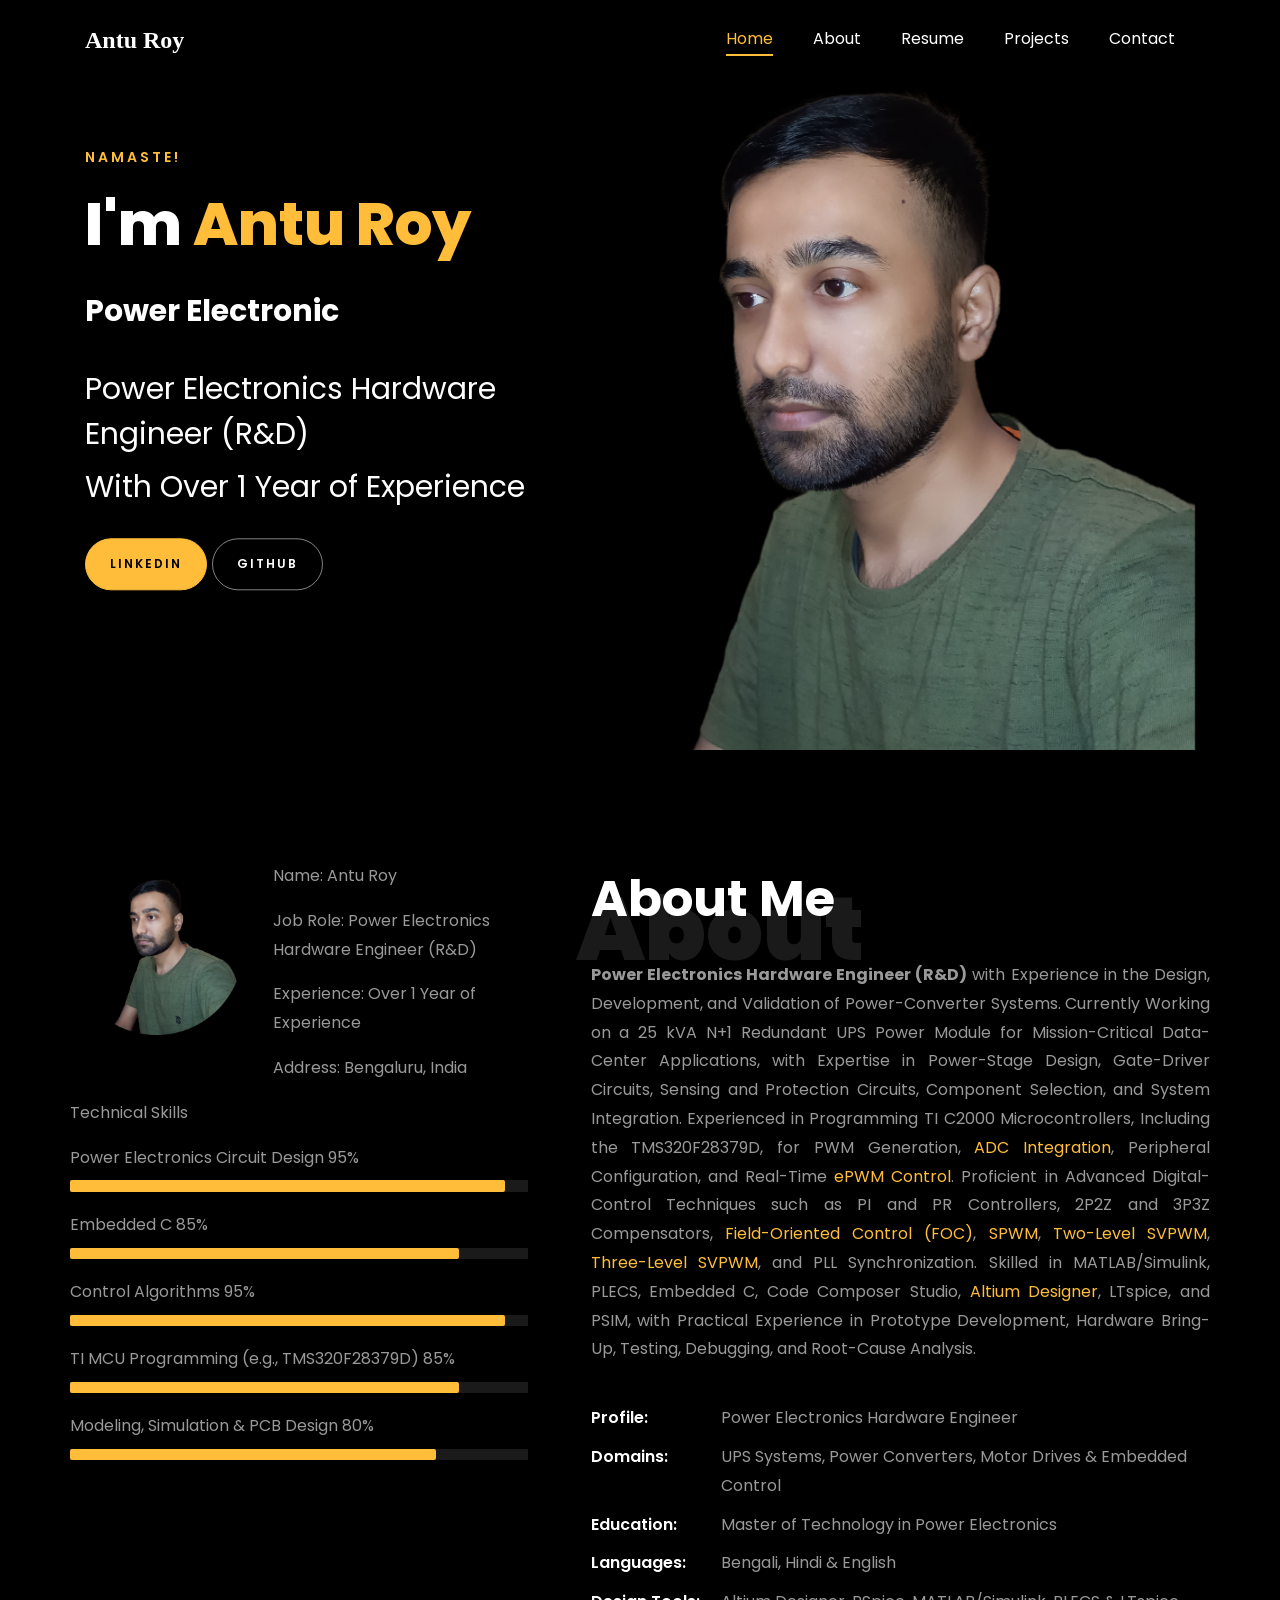
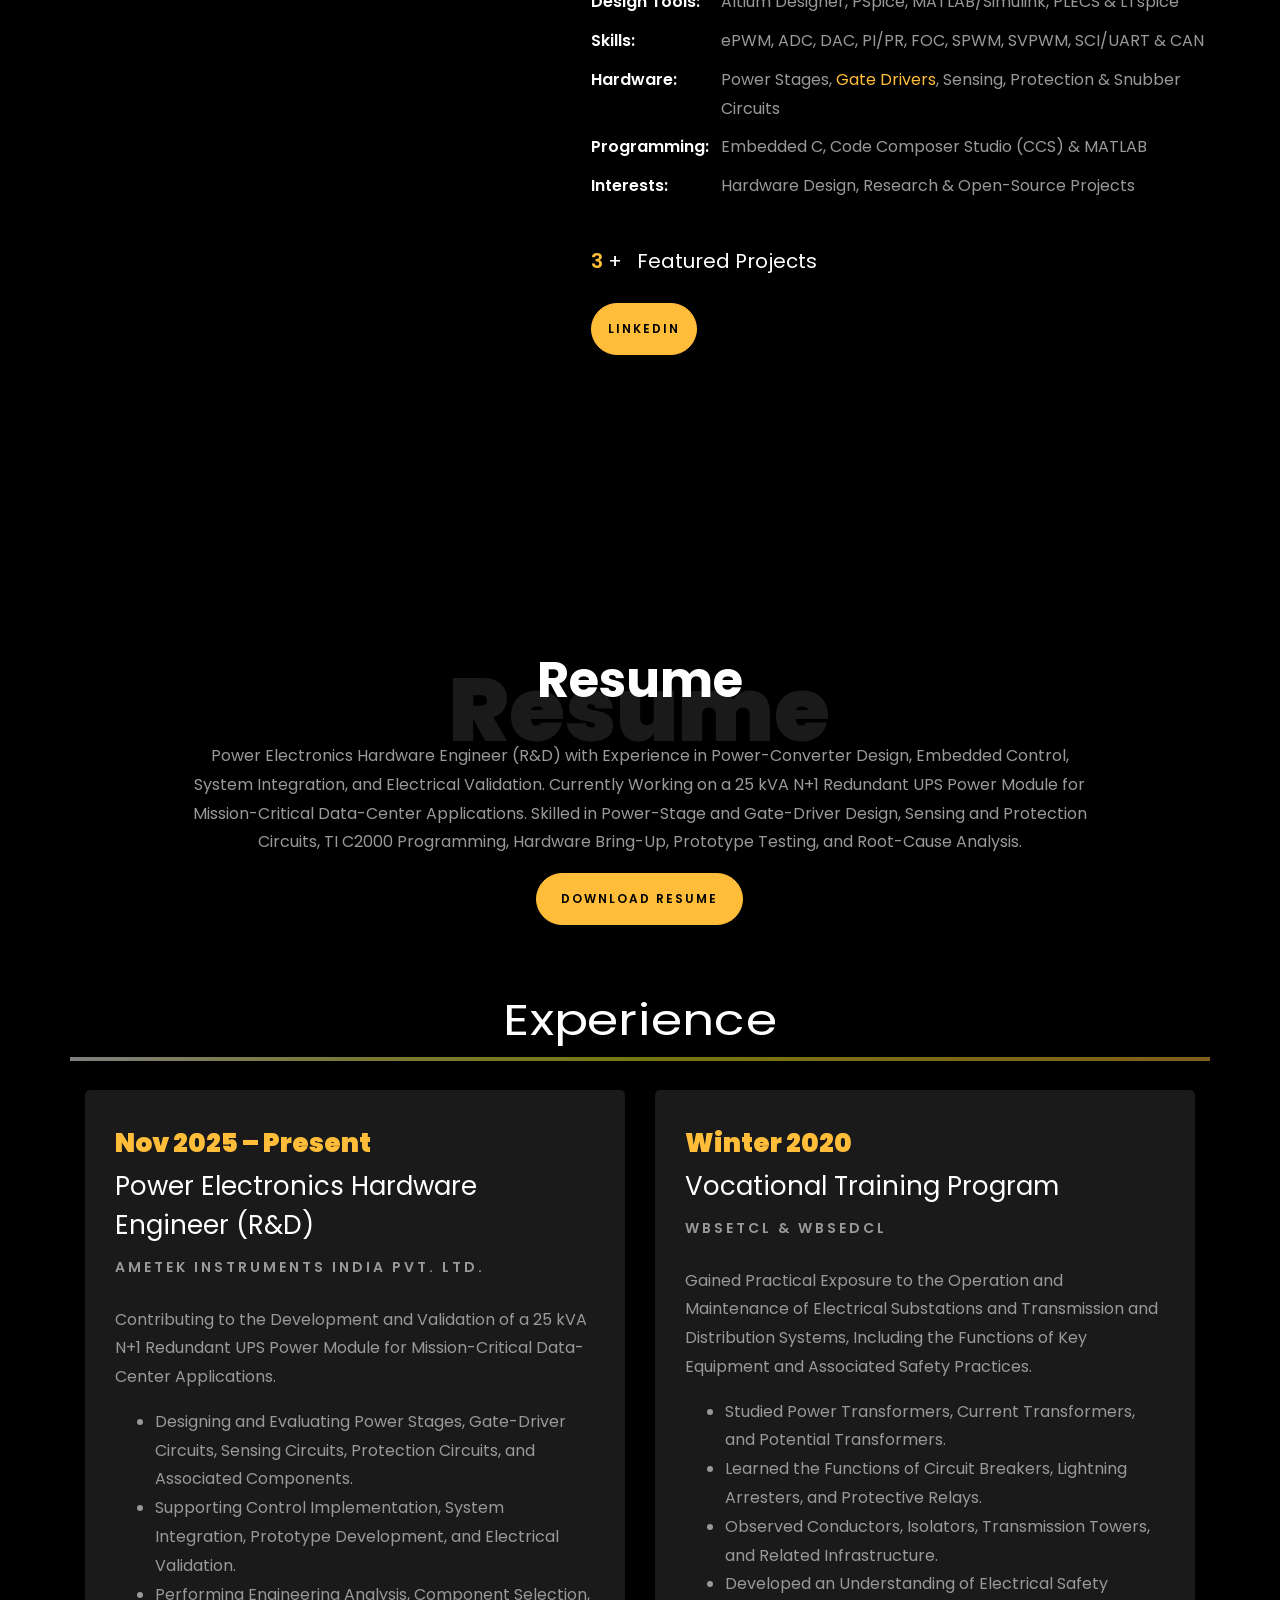
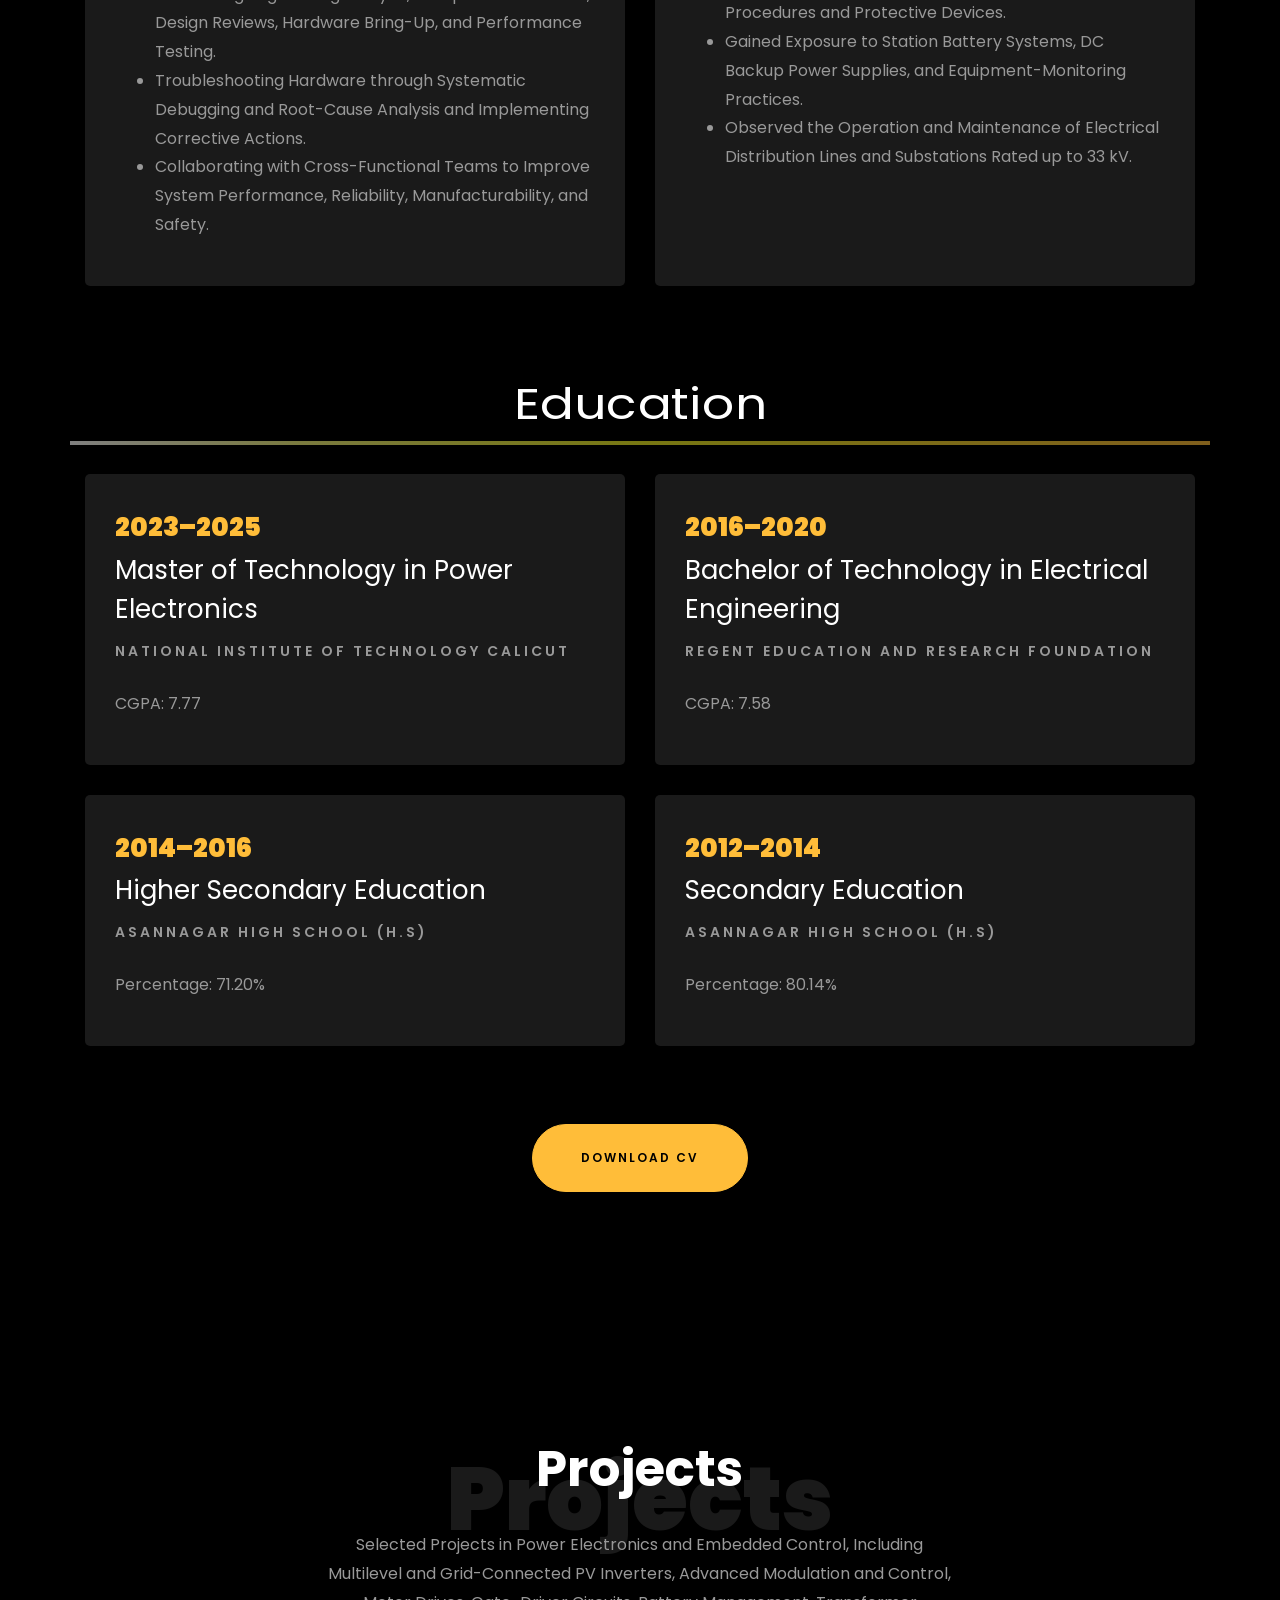
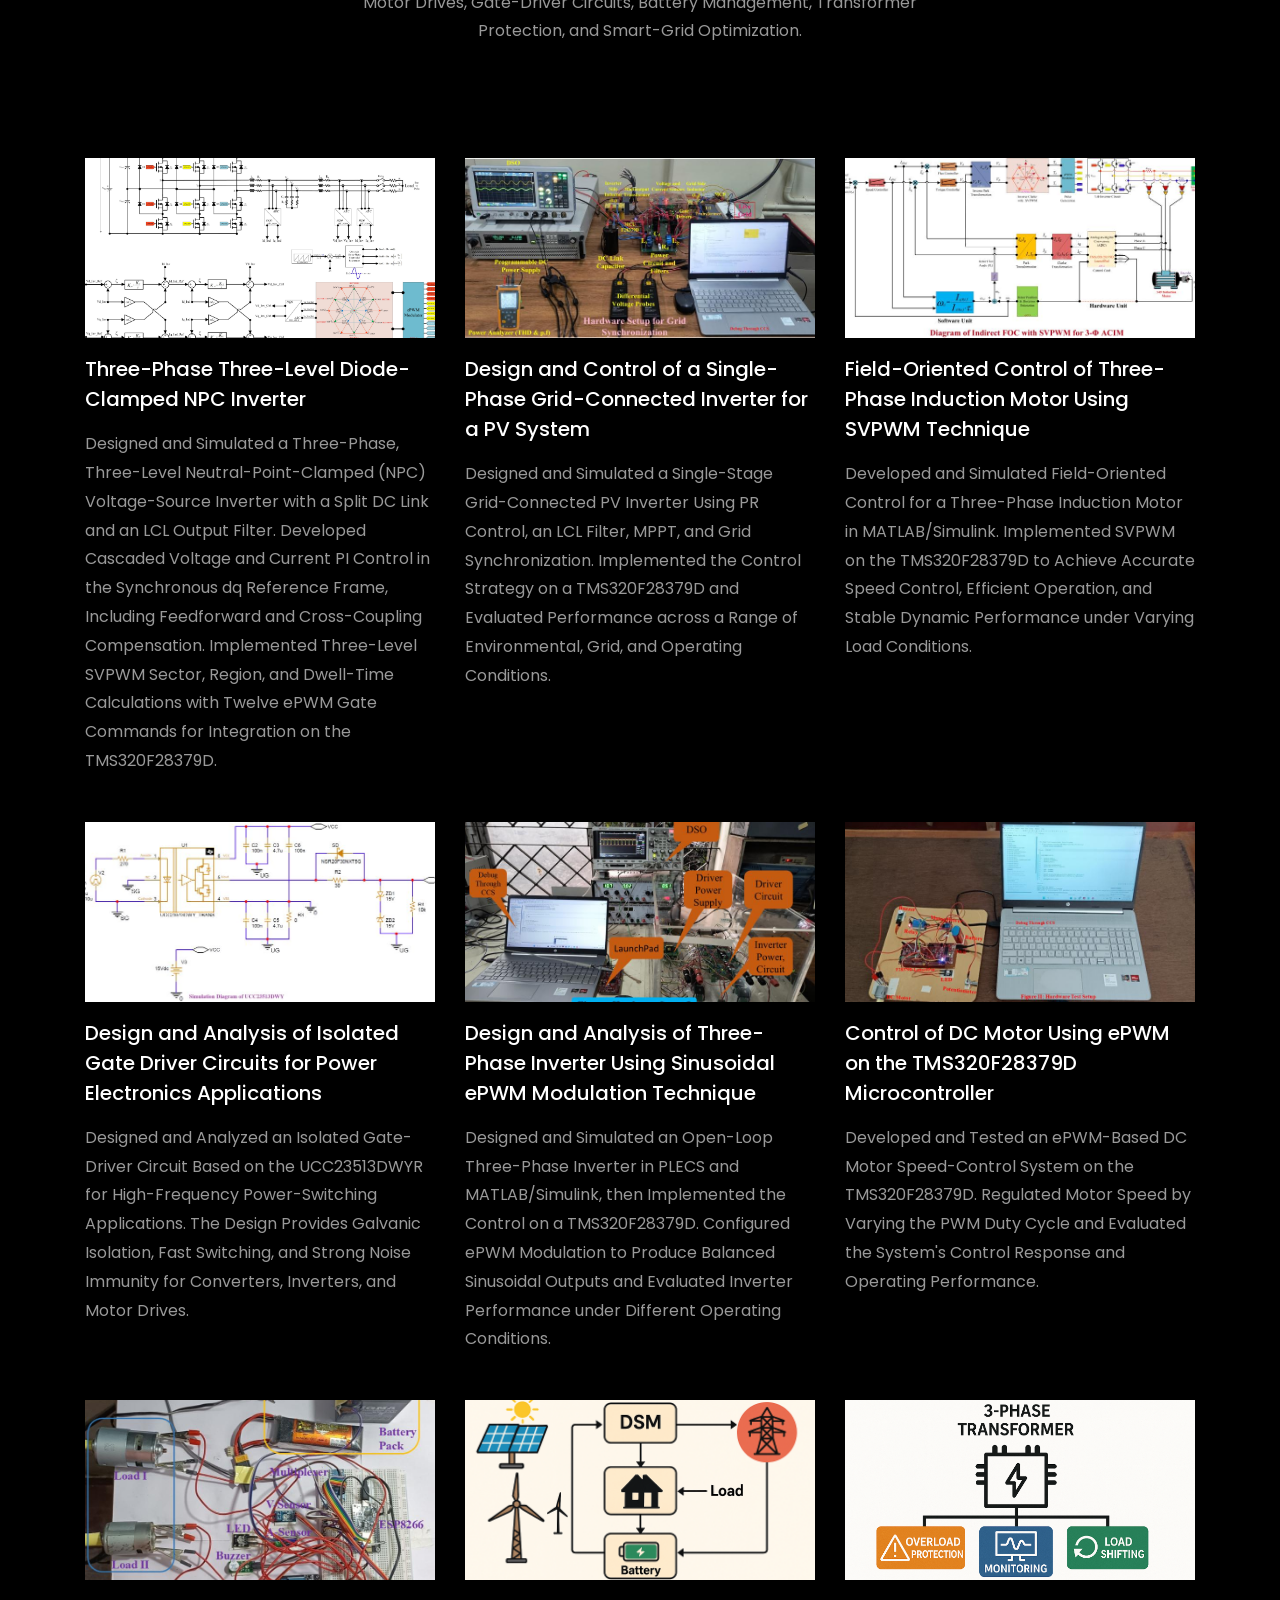
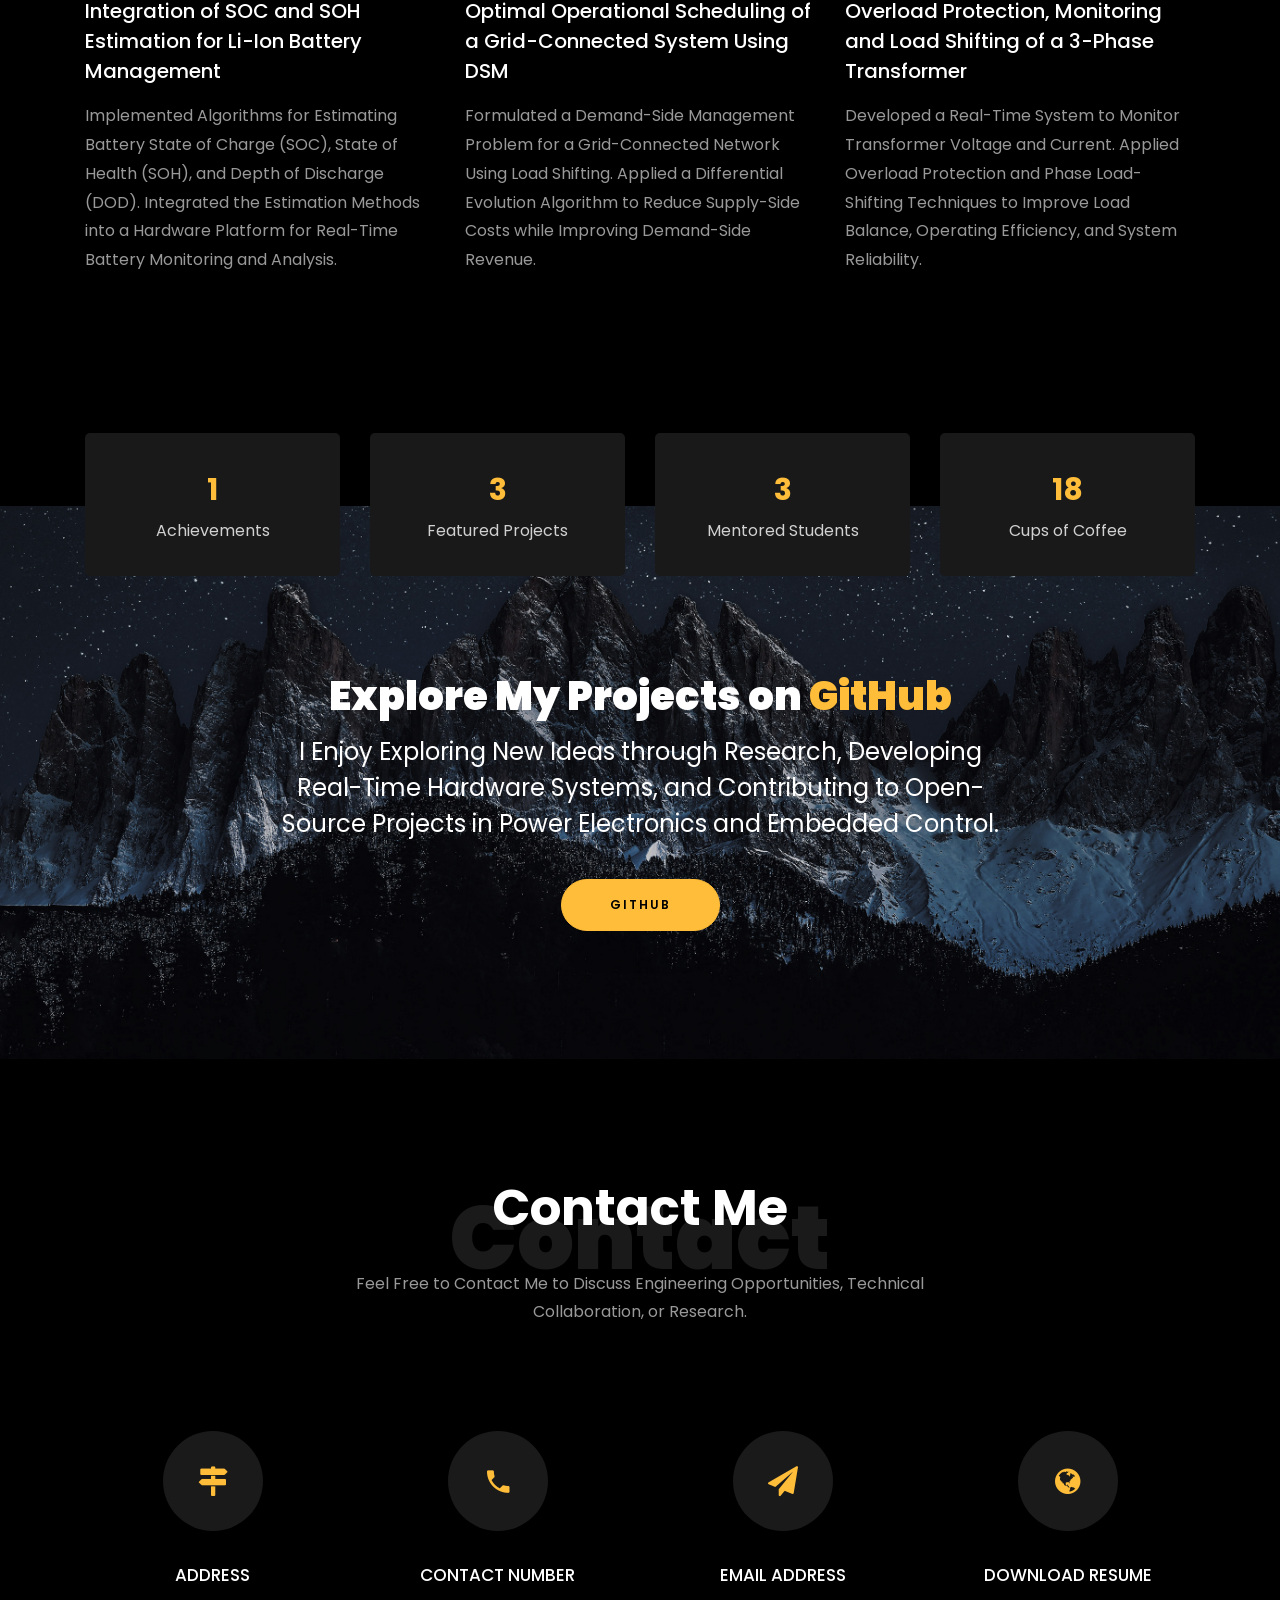
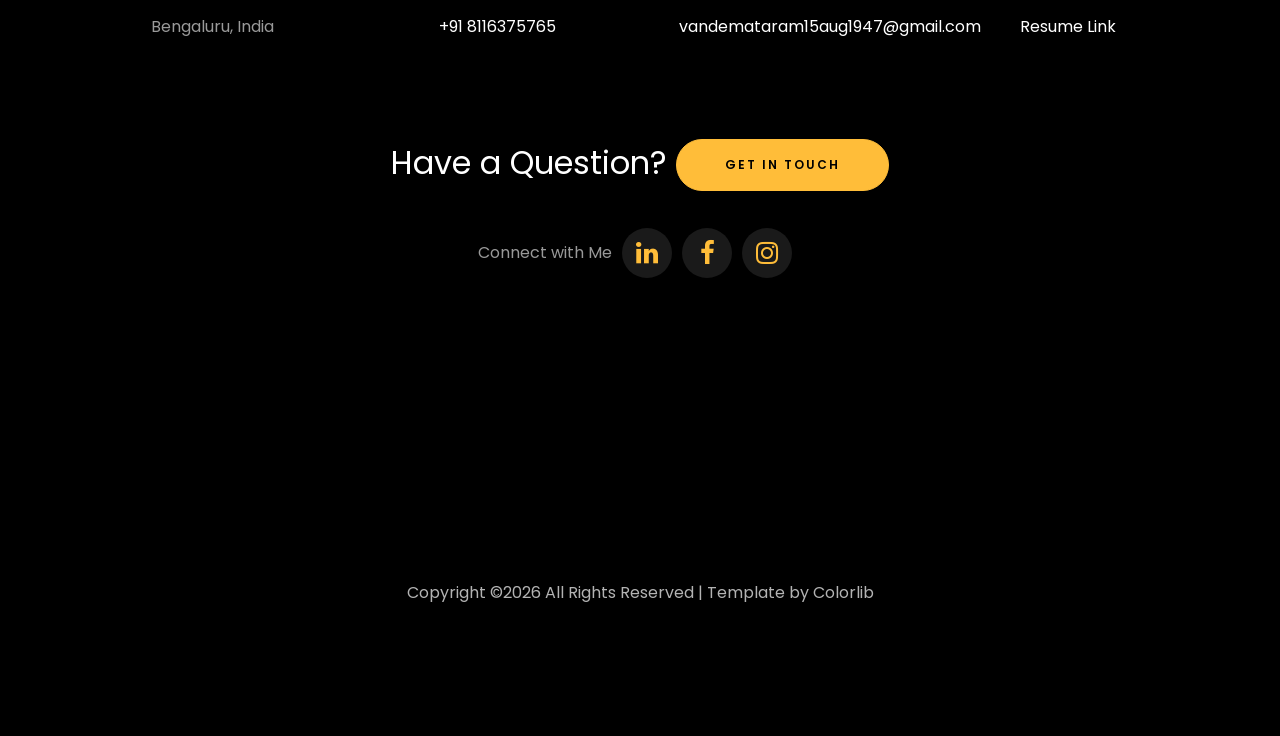
<file: index.html>
<!DOCTYPE html>
<html lang="en">
  <head>
    <title>Antu Roy | Power Electronics Hardware Engineer</title>
    <meta charset="utf-8">
    <meta name="viewport" content="width=device-width, initial-scale=1, shrink-to-fit=no">
    
    <link href="https://fonts.googleapis.com/css?family=Poppins:100,200,300,400,500,600,700,800,900" rel="stylesheet">

    <link rel="stylesheet" href="css/open-iconic-bootstrap.min.css">
    <link rel="stylesheet" href="css/animate.css">
    
    <link rel="stylesheet" href="css/owl.carousel.min.css">
    <link rel="stylesheet" href="css/owl.theme.default.min.css">
    <link rel="stylesheet" href="css/magnific-popup.css">

    <link rel="stylesheet" href="css/aos.css">

    <link rel="stylesheet" href="css/ionicons.min.css">
    
    <link rel="stylesheet" href="css/flaticon.css">
    <link rel="stylesheet" href="css/icomoon.css">
    <link rel="stylesheet" href="css/style.css">

<style>

/* About */
.about-mf .box-shadow-full {
  padding-top: 4rem;
  padding-bottom: 4rem;
}

.about-mf .about-img {
  margin-bottom: 2rem;
}

.about-mf .about-img img {
  margin-left: 10px;
}

.skill-mf .progress {
  /* background-color: #cde1f8; */
  margin: .5rem 0 1.2rem 0;
  border-radius: 0;
  height: .7rem;
}

.skill-mf .progress .progress-bar {
  height: .7rem;
  background-color: #ffbd39;
}

/* Animation Styles */
#typing-animation {
  position: relative;
  font-size: 30px;
  font-weight: bold;
  color: rgb(255, 255, 255);
  overflow: hidden;
  white-space: nowrap;
  animation: typing 3s steps(20, end) infinite;
}

#typing-animation:before {
  content: "";
  /* position: absolute; */
  top: 0;
  left: 0;
  width: 0;
  height: 100%;
  background-color: #ccc;
  animation: typing-cursor 0.5s ease-in-out infinite;
}

@keyframes typing {
  from {
    width: 0;
  }
  to {
    width: 100%;
  }
}

@keyframes typing-cursor {
  from {
    width: 5px;
  }
  to {
    width: 0;
  }
}

/* Project Image Zoom Effect */
.zoom-effect {
  overflow: hidden;
  transition: transform 0.3s ease-out;
}

.zoom-effect:hover {
  transform: scale(1.1);
}

</style>

  </head>
  <body data-spy="scroll" data-target=".site-navbar-target" data-offset="300">
	  
    <!-- Navigation -->
    <nav class="navbar navbar-expand-lg navbar-dark ftco_navbar ftco-navbar-light site-navbar-target" id="ftco-navbar">
	    <div class="container">
	      <a class="navbar-brand" href="index.html">Antu Roy</a>
	      <button class="navbar-toggler js-fh5co-nav-toggle fh5co-nav-toggle" type="button" data-toggle="collapse" data-target="#ftco-nav" aria-controls="ftco-nav" aria-expanded="false" aria-label="Toggle navigation">
	        <span class="oi oi-menu"></span> Menu
	      </button>

	      <div class="collapse navbar-collapse" id="ftco-nav">
	        <ul class="navbar-nav nav ml-auto">
	          <li class="nav-item"><a href="#home-section" class="nav-link"><span>Home</span></a></li>
	          <li class="nav-item"><a href="#about-section" class="nav-link"><span>About</span></a></li>
	          <li class="nav-item"><a href="#resume-section" class="nav-link"><span>Resume</span></a></li>
	          <li class="nav-item"><a href="#project-section" class="nav-link"><span>Projects</span></a></li>
	          <li class="nav-item"><a href="#contact-section" class="nav-link"><span>Contact</span></a></li>
	        </ul>
	      </div>
	    </div>
	  </nav>

	  <!-- Home Section -->
	  <section id="home-section" class="hero">
		  <div class="home-slider  owl-carousel">
	       <div class="slider-item ">
	      	<div class="overlay"></div>
	         <div class="container">
	          <div class="row d-md-flex no-gutters slider-text align-items-end justify-content-end" data-scrollax-parent="true">
	          	<div class="one-third js-fullheight order-md-last img" style="background-image: url('images/about-me.png');" role="img" aria-label="Portrait of Antu Roy">
	          		<div class="overlay"></div>
	          	</div>
		          <div class="one-forth d-flex  align-items-center ftco-animate" data-scrollax=" properties: { translateY: '70%' }">
		          	<div class="text">
		          		<span class="subheading">Namaste!</span>
			            <h1 class="mb-4 mt-3">I'm <span>Antu Roy</span></h1>

						<!-- Element to Contain Animated Typing -->
						<span id="typing-animation"></span>

						<script>

						/* Initialize the Typing Animation */
						const typingAnimationElement = document.getElementById('typing-animation');

						/* Create an Array of Typing Text */
						const typingTexts = [
						'Power Electronics Hardware Engineer  ',
						'Digital Control & Firmware Developer  ',
						'Hindi Poet   ',
						];

						/* Create a Function to Display the Typing Animation for a Given Text */
						function playTypingAnimation(text) {
						/* Loop Through Each Character and Add It to the Element */
						for (let i = 0; i < text.length; i++) {
							setTimeout(() => {
							typingAnimationElement.textContent += text[i];
							}, i * 200); /* Increase the Delay to Slow Down the Typing Animation */
						}

						/* Once the Animation is Complete, Reset the Text and Start Over */
						setTimeout(() => {
							typingAnimationElement.textContent = '';
							playTypingAnimation(typingTexts[(typingTexts.indexOf(text) + 1) % typingTexts.length]);
						}, text.length * 200);
						}

						/* Start the Typing Animation Loop */
						playTypingAnimation(typingTexts[0]);

						</script>

						<br>
						<br>
			            <h2>Power Electronics Hardware Engineer (R&amp;D)</h2>
						<h2 class="d-flex" style="margin-bottom: 0">With Over 1 Year of Experience</h2>
						<br>
			            <p><a href="https://www.linkedin.com/in/vandemataram1947/" class="btn btn-primary py-3 px-4">LinkedIn</a> 
							<a href="https://github.com/vandemataram15aug1947" class="btn btn-white btn-outline-white py-3 px-4">GitHub</a></p>
		            </div>
		          </div>
	        	</div>
	        </div>
	      </div>
		</div>
    </section>

    <!-- About Section -->
    <section class="ftco-about img ftco-section" id="about-section">
    	<div class="container">
			<div class="row">
				<div class="row d-flex align-items-stretch">
				<!-- <div class="row d-flex"> -->
					<div class="col-md-6 col-lg-5 d-flex">
						<div class="img-about img d-flex align-items-stretch">
							<div class="overlay">
								<div class="row">
									<div class="col-sm-6 col-md-5">
									  <div class="about-img">
										<img src="images/about-me.png" class="img-fluid rounded b-shadow-a" alt="Portrait of Antu Roy">
									  </div>
									</div>
									<!-- Details Next to Profile Image -->
									<div class="col-sm-6 col-md-7">
									  <div class="about-info">
										<p><span class="title-s">Name: </span> <span>Antu Roy</span></p>
		                				<p><span class="title-s">Job Role: </span> <span>Power Electronics Hardware Engineer (R&amp;D)</span></p>
										<p><span class="title-s">Experience: </span> <span>Over 1 Year of Experience</span></p>
										<p><span class="title-s">Address: </span> <span>Bengaluru, India</span></p>
									  </div>
									</div>
								  </div>

								<div class="skill-mf">
									<p class="title-s">Technical Skills</p>
									<span>Power Electronics Circuit Design</span> <span class="pull-right">95%</span>
									<div class="progress">
										<div class="progress-bar" role="progressbar" style="width: 95%;" aria-valuenow="95" aria-valuemin="0"
											aria-valuemax="100"></div>
									</div>
									
									<span>Embedded C</span> <span class="pull-right">85%</span>
									<div class="progress">
										<div class="progress-bar" role="progressbar" style="width: 85%" aria-valuenow="85" aria-valuemin="0"
											aria-valuemax="100"></div>
									</div>
									
									<span>Control Algorithms</span> <span class="pull-right">95%</span>
									<div class="progress">
										<div class="progress-bar" role="progressbar" style="width: 95%" aria-valuenow="95" aria-valuemin="0"
											aria-valuemax="100"></div>
									</div>
									
									<span>TI MCU Programming (e.g., TMS320F28379D)</span> <span class="pull-right">85%</span>
									<div class="progress">
										<div class="progress-bar" role="progressbar" style="width: 85%" aria-valuenow="85" aria-valuemin="0"
											aria-valuemax="100"></div>
									</div>
									
									<span>Modeling, Simulation &amp; PCB Design</span> <span class="pull-right">80%</span>
									<div class="progress">
										<div class="progress-bar" role="progressbar" style="width: 80%" aria-valuenow="80" aria-valuemin="0"
											aria-valuemax="100"></div>
									</div>
								</div>
							</div>
						</div>
					</div>
					
					<div class="col-md-6 col-lg-7 pl-lg-5 pb-5">
						<div class="row justify-content-start pb-3">
							<div class="col-md-12 heading-section ftco-animate">
								
								<h1 class="big">About</h1>
                                <h2 class="mb-4">About Me</h2>

                                <p style="text-align: justify;">
                                <strong>Power Electronics Hardware Engineer (R&amp;D)</strong> with Experience in the Design, Development, and Validation of Power-Converter Systems. Currently Working on a 25 kVA N+1 Redundant UPS Power Module for Mission-Critical Data-Center Applications, with Expertise in Power-Stage Design, Gate-Driver Circuits, Sensing and Protection Circuits, Component Selection, and System Integration. Experienced in Programming TI C2000 Microcontrollers, Including the TMS320F28379D, for PWM Generation, <a href="https://github.com/vandemataram15aug1947/8_Temperature_Sensor_ADC_Register_Base/tree/8_Temperature_Sensor_ADC_Register_Base" target="_blank">ADC Integration</a>, Peripheral Configuration, and Real-Time <a href="https://github.com/vandemataram15aug1947/Code_for_Lab_of_DCPEC/tree/Code_for_Lab_of_DCPEC" target="_blank">ePWM Control</a>. Proficient in Advanced Digital-Control Techniques such as PI and PR Controllers, 2P2Z and 3P3Z Compensators, <a href="https://github.com/vandemataram15aug1947/Indirect_Sensor_Based_FOC_of_Three_Phase_ACIM_Using_SVPWM" target="_blank">Field-Oriented Control (FOC)</a>, <a href="https://github.com/vandemataram15aug1947/Single_Phase_Inverter_by_YouT/tree/Single_Phase_Inverter_by_YouT" target="_blank">SPWM</a>, <a href="https://github.com/vandemataram15aug1947/SVPWM_Implementation_for_Three_Phase_Two_Level_Inverter" target="_blank">Two-Level SVPWM</a>, <a href="https://github.com/vandemataram15aug1947/Three-Phase-Three-Level-Diode-Clamped-NPC-Inverter" target="_blank">Three-Level SVPWM</a>, and PLL Synchronization. Skilled in MATLAB/Simulink, PLECS, Embedded C, Code Composer Studio, <a href="https://github.com/vandemataram15aug1947/Gate_Driver_Circuit_Design_by_Altium/tree/Gate_Driver_Circuit_Design_by_Altium" target="_blank">Altium Designer</a>, LTspice, and PSIM, with Practical Experience in Prototype Development, Hardware Bring-Up, Testing, Debugging, and Root-Cause Analysis.
                                </p>

								<ul class="about-info mt-4 px-md-0 px-2">
                                <li class="d-flex"><span>Profile:</span> <span>Power Electronics Hardware Engineer</span></li>
                                <li class="d-flex"><span>Domains:</span> <span>UPS Systems, Power Converters, Motor Drives &amp; Embedded Control</span></li>
                                <li class="d-flex"><span>Education:</span> <span>Master of Technology in Power Electronics</span></li>
                                <li class="d-flex"><span>Languages:</span> <span>Bengali, Hindi &amp; English</span></li>
                                <li class="d-flex"><span>Design Tools:</span> <span>Altium Designer, PSpice, MATLAB/Simulink, PLECS &amp; LTspice</span></li>
                                <li class="d-flex"><span>Skills:</span> <span>ePWM, ADC, DAC, PI/PR, FOC, SPWM, SVPWM, SCI/UART &amp; CAN</span></li>
                                <li class="d-flex"><span>Hardware:</span> <span>Power Stages, <a href="https://github.com/vandemataram15aug1947/Design_and_Development_of_an_Isolated_Gate_Driver_Circuit" target="_blank">Gate Drivers</a>, Sensing, Protection &amp; Snubber Circuits</span></li>
                                <li class="d-flex"><span>Programming:</span> <span>Embedded C, Code Composer Studio (CCS) &amp; MATLAB</span></li>
                                <li class="d-flex"><span>Interests:</span> <span>Hardware Design, Research &amp; Open-Source Projects</span></li>
                                </ul>

							</div>
						</div>

						<div class="counter-wrap ftco-animate d-flex mt-md-3">
							<div class="text">
								<p class="mb-4">
									<span class="number" data-number="9">0</span> <span>+</span>
									<span>&nbsp; Featured Projects</span>
								</p>
								<p><a href="https://www.linkedin.com/in/vandemataram1947/" class="btn btn-primary py-3 px-3">LinkedIn</a></p>
							</div>
						</div>
					</div>
				</div>
			</div>
		</div>
    </section>

    <!-- Resume Section -->
    <section class="ftco-section" id="resume-section">
    	<div class="container">
    		<div class="row justify-content-center pb-5">
          <div class="col-md-10 heading-section text-center ftco-animate">
          	<h1 class="big big-2">Resume</h1>
            <h2 class="mb-4">Resume</h2>
            <p>Power Electronics Hardware Engineer (R&amp;D) with Experience in Power-Converter Design, Embedded Control, System Integration, and Electrical Validation. Currently Working on a 25 kVA N+1 Redundant UPS Power Module for Mission-Critical Data-Center Applications. Skilled in Power-Stage and Gate-Driver Design, Sensing and Protection Circuits, TI C2000 Programming, Hardware Bring-Up, Prototype Testing, and Root-Cause Analysis.</p>
			<p><a href="Resume/ANTU_ROY_8116375765.pdf" class="btn btn-primary py-3 px-4" target="_blank" download>Download Resume</a></p>
          </div>
        </div>

		<div class="row">
			<h1 class="big-4">Experience</h1>
			<div class="underline"></div>
		</div>
		<br>
		
		<div class="row">
				<div class="col-md-6 d-flex">
					<div class="resume-wrap ftco-animate w-100">
						<span class="date">Nov 2025 &ndash; Present</span>
						<h2>Power Electronics Hardware Engineer (R&amp;D)</h2>
						<span class="position">AMETEK Instruments India Pvt. Ltd.</span>
						<p class="mt-4">Contributing to the Development and Validation of a 25 kVA N+1 Redundant UPS Power Module for Mission-Critical Data-Center Applications.</p>
							<ul>
								<li>Designing and Evaluating Power Stages, Gate-Driver Circuits, Sensing Circuits, Protection Circuits, and Associated Components.</li>
								<li>Supporting Control Implementation, System Integration, Prototype Development, and Electrical Validation.</li>
								<li>Performing Engineering Analysis, Component Selection, Design Reviews, Hardware Bring-Up, and Performance Testing.</li>
								<li>Troubleshooting Hardware through Systematic Debugging and Root-Cause Analysis and Implementing Corrective Actions.</li>
								<li>Collaborating with Cross-Functional Teams to Improve System Performance, Reliability, Manufacturability, and Safety.</li>
							</ul>
					</div>

				</div>

				<div class="col-md-6 d-flex">
					<div class="resume-wrap ftco-animate w-100">
						<span class="date">Winter 2020</span>
						<h2>Vocational Training Program</h2>
						<span class="position">WBSETCL &amp; WBSEDCL</span>
						<p class="mt-4">Gained Practical Exposure to the Operation and Maintenance of Electrical Substations and Transmission and Distribution Systems, Including the Functions of Key Equipment and Associated Safety Practices.</p>
							<ul>
								<li>Studied Power Transformers, Current Transformers, and Potential Transformers.</li>
                                <li>Learned the Functions of Circuit Breakers, Lightning Arresters, and Protective Relays.</li>
                                <li>Observed Conductors, Isolators, Transmission Towers, and Related Infrastructure.</li>
                                <li>Developed an Understanding of Electrical Safety Procedures and Protective Devices.</li>
                                <li>Gained Exposure to Station Battery Systems, DC Backup Power Supplies, and Equipment-Monitoring Practices.</li>
                                <li>Observed the Operation and Maintenance of Electrical Distribution Lines and Substations Rated up to 33 kV.</li>
							</ul>
					</div>

				</div>
			</div>

		<br>
		<br>

		<div class="row">
			<h1 class="big-4">Education</h1>
			<div class="underline"></div>
		</div>
		<br>
		
			<div class="row">
    			<div class="col-md-6">
    				<div class="resume-wrap ftco-animate">
					<span class="date">2023&ndash;2025</span>
					<h2>Master of Technology in Power Electronics</h2>
    					<span class="position">National Institute of Technology Calicut</span>
					<p class="mt-4">CGPA: 7.77</p>
    				</div>
    			</div>

    			<div class="col-md-6">
    				<div class="resume-wrap ftco-animate">
					<span class="date">2016&ndash;2020</span>
					<h2>Bachelor of Technology in Electrical Engineering</h2>
    					<span class="position">Regent Education and Research Foundation</span>
					<p class="mt-4">CGPA: 7.58</p>
    				</div>
				</div>

				<div class="col-md-6">
    				<div class="resume-wrap ftco-animate">
					<span class="date">2014&ndash;2016</span>
    					<h2>Higher Secondary Education</h2>
    					<span class="position">Asannagar High School (H.S)</span>
					<p class="mt-4">Percentage: 71.20%</p>
    				</div>
    			</div>

    			<div class="col-md-6">
    				<div class="resume-wrap ftco-animate">
					<span class="date">2012&ndash;2014</span>
    					<h2>Secondary Education</h2>
    					<span class="position">Asannagar High School (H.S)</span>
					<p class="mt-4">Percentage: 80.14%</p>
    				</div>
				</div>
    		</div>

    		<div class="row justify-content-center mt-5">
    			<div class="col-md-6 text-center ftco-animate">
    				<p><a href="Resume/ANTU_ROY_8116375765.pdf" class="btn btn-primary py-4 px-5">Download CV</a></p>
    			</div>
    		</div>
    	</div>
    </section>

    <!-- Project Section -->
    <section class="ftco-section" id="project-section">
      <div class="container">
        <div class="row justify-content-center mb-5 pb-5">
          <div class="col-md-7 heading-section text-center ftco-animate">
            <h1 class="big big-2">Projects</h1>
            <h2 class="mb-4">Projects</h2>
            <p>Selected Projects in Power Electronics and Embedded Control, Including Multilevel and Grid-Connected PV Inverters, Advanced Modulation and Control, Motor Drives, Gate-Driver Circuits, Battery Management, Transformer Protection, and Smart-Grid Optimization.</p>
          </div>
        </div>
        <div class="row d-flex">
          <div class="col-md-4 d-flex ftco-animate">
          	<div class="blog-entry justify-content-end">
              <a href="https://github.com/vandemataram15aug1947/Three-Phase-Three-Level-Diode-Clamped-NPC-Inverter" target="_blank" rel="noopener noreferrer" class="block-20 zoom-effect" style="background-image: url('images/Project_1_NPC_Inverter.jpg');">
              </a>
              <div class="text mt-3 float-right d-block">

                <h3 class="heading"><a href="https://github.com/vandemataram15aug1947/Three-Phase-Three-Level-Diode-Clamped-NPC-Inverter" target="_blank" rel="noopener noreferrer">Three-Phase Three-Level Diode-Clamped NPC Inverter</a></h3>
                <p>Designed and Simulated a Three-Phase, Three-Level Neutral-Point-Clamped (NPC) Voltage-Source Inverter with a Split DC Link and an LCL Output Filter. Developed Cascaded Voltage and Current PI Control in the Synchronous dq Reference Frame, Including Feedforward and Cross-Coupling Compensation. Implemented Three-Level SVPWM Sector, Region, and Dwell-Time Calculations with Twelve ePWM Gate Commands for Integration on the TMS320F28379D.</p>
              </div>
            </div>
          </div>
          <div class="col-md-4 d-flex ftco-animate">
			<div class="blog-entry justify-content-end">
              <a href="https://github.com/vandemataram15aug1947/Single_Phase_Grid_Connected_PV_Inverter" class="block-20 zoom-effect" style="background-image: url('images/Project_1.jpeg');">
              </a>
              <div class="text mt-3 float-right d-block">

                <h3 class="heading"><a href="https://github.com/vandemataram15aug1947/Single_Phase_Grid_Connected_PV_Inverter">Design and Control of a Single-Phase Grid-Connected Inverter for a PV System</a></h3>
                <p>Designed and Simulated a Single-Stage Grid-Connected PV Inverter Using PR Control, an LCL Filter, MPPT, and Grid Synchronization. Implemented the Control Strategy on a TMS320F28379D and Evaluated Performance across a Range of Environmental, Grid, and Operating Conditions.</p>
              </div>
            </div>
          </div>
          <div class="col-md-4 d-flex ftco-animate">
          	<div class="blog-entry justify-content-end">
              <a href="https://github.com/vandemataram15aug1947/Indirect_Sensor_Based_FOC_of_Three_Phase_ACIM_Using_SVPWM" class="block-20 zoom-effect" style="background-image: url('images/Project_2.jpeg');">
              </a>
              <div class="text mt-3 float-right d-block">

                <h3 class="heading"><a href="https://github.com/vandemataram15aug1947/Indirect_Sensor_Based_FOC_of_Three_Phase_ACIM_Using_SVPWM">Field-Oriented Control of Three-Phase Induction Motor Using SVPWM Technique</a></h3>
                <p>Developed and Simulated Field-Oriented Control for a Three-Phase Induction Motor in MATLAB/Simulink. Implemented SVPWM on the TMS320F28379D to Achieve Accurate Speed Control, Efficient Operation, and Stable Dynamic Performance under Varying Load Conditions.</p>
              </div>
            </div>
          </div>
          <div class="col-md-4 d-flex ftco-animate">
          	<div class="blog-entry">
              <a href="https://github.com/vandemataram15aug1947/Design_and_Development_of_an_Isolated_Gate_Driver_Circuit" class="block-20 zoom-effect" style="background-image: url('images/Project_3.jpeg');">
              </a>
              <div class="text mt-3 float-right d-block">

                <h3 class="heading"><a href="https://github.com/vandemataram15aug1947/Design_and_Development_of_an_Isolated_Gate_Driver_Circuit">Design and Analysis of Isolated Gate Driver Circuits for Power Electronics Applications</a></h3>
                <p>Designed and Analyzed an Isolated Gate-Driver Circuit Based on the UCC23513DWYR for High-Frequency Power-Switching Applications. The Design Provides Galvanic Isolation, Fast Switching, and Strong Noise Immunity for Converters, Inverters, and Motor Drives.</p>
              </div>
            </div>
          </div>

		  <div class="col-md-4 d-flex ftco-animate">
          	<div class="blog-entry">
              <a href="https://github.com/vandemataram15aug1947/Design_and_Analysis_of_3_Phase_Inverter_Using_Sinusoidal_ePWM_Modulation_Technique" class="block-20 zoom-effect" style="background-image: url('images/Project_4.jpeg');">
              </a>
              <div class="text mt-3 float-right d-block">

                <h3 class="heading"><a href="https://github.com/vandemataram15aug1947/Design_and_Analysis_of_3_Phase_Inverter_Using_Sinusoidal_ePWM_Modulation_Technique">Design and Analysis of Three-Phase Inverter Using Sinusoidal ePWM Modulation Technique</a></h3>
                <p>Designed and Simulated an Open-Loop Three-Phase Inverter in PLECS and MATLAB/Simulink, then Implemented the Control on a TMS320F28379D. Configured ePWM Modulation to Produce Balanced Sinusoidal Outputs and Evaluated Inverter Performance under Different Operating Conditions.</p>
              </div>
            </div>
          </div>

		  <div class="col-md-4 d-flex ftco-animate">
          	<div class="blog-entry">
              <a href="https://github.com/vandemataram15aug1947/Speed_Control_of_a_DC_Motor_Using_ePWM_on_the_TMS320F28379D_Microcontroller" class="block-20 zoom-effect" style="background-image: url('images/Project_5.jpeg');">
              </a>
              <div class="text mt-3 float-right d-block">

                <h3 class="heading"><a href="https://github.com/vandemataram15aug1947/Speed_Control_of_a_DC_Motor_Using_ePWM_on_the_TMS320F28379D_Microcontroller">Control of DC Motor Using ePWM on the TMS320F28379D Microcontroller</a></h3>
                <p>Developed and Tested an ePWM-Based DC Motor Speed-Control System on the TMS320F28379D. Regulated Motor Speed by Varying the PWM Duty Cycle and Evaluated the System's Control Response and Operating Performance.</p>
              </div>
            </div>
          </div>

		  <div class="col-md-4 d-flex ftco-animate">
          	<div class="blog-entry">
              <a href="https://github.com/vandemataram15aug1947/Integration_of_SOC_and_SOH_Estimation_for_Li_ion_Battery_Management" class="block-20 zoom-effect" style="background-image: url('images/Project_6.jpeg');">
              </a>
              <div class="text mt-3 float-right d-block">

                <h3 class="heading"><a href="https://github.com/vandemataram15aug1947/Integration_of_SOC_and_SOH_Estimation_for_Li_ion_Battery_Management">Integration of SOC and SOH Estimation for Li-Ion Battery Management</a></h3>
                <p>Implemented Algorithms for Estimating Battery State of Charge (SOC), State of Health (SOH), and Depth of Discharge (DOD). Integrated the Estimation Methods into a Hardware Platform for Real-Time Battery Monitoring and Analysis.</p>
              </div>
            </div>
          </div>
			<div class="col-md-4 d-flex ftco-animate">
				<div class="blog-entry justify-content-end">
				<a href="https://github.com/vandemataram15aug1947/Optimal_Operational_Scheduling_of_a_Grid_Connected_System_Based_on_DSM" class="block-20 zoom-effect" style="background-image: url('images/Project_7.png');">
				</a>
				<div class="text mt-3 float-right d-block">
  
				  <h3 class="heading"><a href="https://github.com/vandemataram15aug1947/Optimal_Operational_Scheduling_of_a_Grid_Connected_System_Based_on_DSM">Optimal Operational Scheduling of a Grid-Connected System Using DSM</a></h3>
				  <p>Formulated a Demand-Side Management Problem for a Grid-Connected Network Using Load Shifting. Applied a Differential Evolution Algorithm to Reduce Supply-Side Costs while Improving Demand-Side Revenue.</p>
				</div>
			  </div>
			</div>
			<div class="col-md-4 d-flex ftco-animate">
				<div class="blog-entry justify-content-end">
				<a href="https://github.com/vandemataram15aug1947/Overload_Protection_Monitoring_and_Load_Shifting_of_a_3_Phase_Transformer" class="block-20 zoom-effect" style="background-image: url('images/Project_8.png');">
				</a>
				<div class="text mt-3 float-right d-block">
  
				  <h3 class="heading"><a href="https://github.com/vandemataram15aug1947/Overload_Protection_Monitoring_and_Load_Shifting_of_a_3_Phase_Transformer">Overload Protection, Monitoring and Load Shifting of a 3-Phase Transformer</a></h3>
				  <p>Developed a Real-Time System to Monitor Transformer Voltage and Current. Applied Overload Protection and Phase Load-Shifting Techniques to Improve Load Balance, Operating Efficiency, and System Reliability.</p>
				</div>
			  </div>
			</div>
		 </div>
	  </div>
    </section>

	<!-- Project Counter Section -->
	<section class="ftco-section ftco-no-pt ftco-no-pb ftco-counter img" id="section-counter">
      <div class="container">
		<div class="row d-md-flex align-items-center">
          <div class="col-md d-flex justify-content-center counter-wrap ftco-animate">
            <div class="block-18">
              <div class="text">
                <strong class="number" data-number="5">0</strong>
                <span>Achievements</span>
              </div>
            </div>
          </div>
          <div class="col-md d-flex justify-content-center counter-wrap ftco-animate">
            <div class="block-18">
              <div class="text">
                <strong class="number" data-number="9">0</strong>
                <span>Featured Projects</span>
              </div>
            </div>
          </div>
          <div class="col-md d-flex justify-content-center counter-wrap ftco-animate">
            <div class="block-18">
              <div class="text">
                <strong class="number" data-number="10">0</strong>
                <span>Mentored Students</span>
              </div>
            </div>
          </div>
          <div class="col-md d-flex justify-content-center counter-wrap ftco-animate">
            <div class="block-18">
              <div class="text">
                <strong class="number" data-number="50">0</strong>
                <span>Cups of Coffee</span>
              </div>
            </div>
          </div>
        </div>
      </div>
	
	  <div class="ftco-section ftco-hireme img margin-top" style="background-image: url(images/bg_1.jpg)">
			<!-- <div class="container"> -->
				<div class="row justify-content-center">
					<div class="col-md-7 ftco-animate text-center">
						<h2>Explore My Projects on <span>GitHub</span></h2>
						<div class="heading"> <h4>I Enjoy Exploring New Ideas through Research, Developing Real-Time Hardware Systems, and Contributing to Open-Source Projects in Power Electronics and Embedded Control.</h4>
						<br>
						<p><a href="https://github.com/vandemataram15aug1947" class="btn btn-primary py-3 px-5">GitHub</a></p>
						</div>
					</div>
				</div>
			<!-- </div> -->
		</div>
	</section>

    <!-- Contact Section -->
    <section class="ftco-section contact-section" id="contact-section">
      <div class="container">
      	<div class="row justify-content-center mb-5 pb-3">
          <div class="col-md-7 heading-section text-center ftco-animate">
            <h1 class="big big-2">Contact</h1>
            <h2 class="mb-4">Contact Me</h2>
            <p>Feel Free to Contact Me to Discuss Engineering Opportunities, Technical Collaboration, or Research.</p>
          </div>
        </div>

        <div class="row d-flex contact-info mb-5">
          <div class="col-md-6 col-lg-3 d-flex ftco-animate">
          	<div class="align-self-stretch box p-4 text-center">
          		<div class="icon d-flex align-items-center justify-content-center">
          			<span class="icon-map-signs"></span>
          		</div>
          		<h3 class="mb-4">Address</h3>
	            <p>Bengaluru, India</p>
	          </div>
          </div>
          <div class="col-md-6 col-lg-3 d-flex ftco-animate">
          	<div class="align-self-stretch box p-4 text-center">
          		<div class="icon d-flex align-items-center justify-content-center">
          			<span class="icon-phone2"></span>
          		</div>
          		<h3 class="mb-4">Contact Number</h3>
	            <p><a href="tel:+918116375765">+91 8116375765</a></p>
	          </div>
          </div>
          <div class="col-md-6 col-lg-3 d-flex ftco-animate">
          	<div class="align-self-stretch box p-4 text-center">
          		<div class="icon d-flex align-items-center justify-content-center">
          			<span class="icon-paper-plane"></span>
          		</div>
          		<h3 class="mb-4">Email Address</h3>
	            <p><a href="mailto:vandemataram15aug1947@gmail.com">vandemataram15aug1947@gmail.com</a></p>
	          </div>
          </div>
          <div class="col-md-6 col-lg-3 d-flex ftco-animate">
          	<div class="align-self-stretch box p-4 text-center">
          		<div class="icon d-flex align-items-center justify-content-center">
          			<span class="icon-globe"></span>
          		</div>
          		<h3 class="mb-4">Download Resume</h3>
	            <p><a href="Resume/ANTU_ROY_8116375765.pdf">Resume Link</a></p>
	          </div>
          </div>
		  
		  <div class="container">
			<br>
			<br>
			<div class="row justify-content-center">
				<div class="col-md-7 ftco-animate text-center">
					<h2>Have a <span>Question?</span> <a href="https://docs.google.com/forms/d/e/1FAIpQLSeVUotlZF4oNrr71OMmyVBFVx7NkwMdbTXblMCia9pbyG9wPg/viewform?usp=preview" class="btn btn-primary py-3 px-5">Get in Touch</a></h2>
				</div>
			</div>

				<br>
					<ul class="ftco-footer-social list-unstyled d-flex justify-content-center align-items-center mb-0">
					  <li class="ftco-animate normal-txt">Connect with Me</li>
					  <li class="ftco-animate"><a href="https://www.linkedin.com/in/vandemataram1947/"><span class="icon-linkedin"></span></a></li>  
					  <li class="ftco-animate"><a href="https://www.facebook.com/share/1CTYErvNRT/"><span class="icon-facebook"></span></a></li>
				      <li class="ftco-animate"><a href="https://www.instagram.com/"><span class="icon-instagram"></span></a></li>
					</ul>
				<br>
		   </div>
   </div>
 </section>
	
    <!-- Footer -->
    <footer class="ftco-footer ftco-section">
		<div class="container">
		  <div class="row">
			<div class="col-md-12 text-center">
  
			  <p><!-- Link Back to Colorlib Cannot Be Removed. Template Is Licensed Under CC BY 3.0 -->
	Copyright &copy;<script>document.write(new Date().getFullYear());</script> All Rights Reserved | Template by <a href="https://colorlib.com" target="_blank">Colorlib</a>
	<!-- Link Back to Colorlib Cannot Be Removed. Template Is Licensed Under CC BY 3.0 --></p>
			</div>
		  </div>
		</div>
	  </footer>

  <!-- Loader -->
  <div id="ftco-loader" class="show fullscreen"><svg class="circular" width="48px" height="48px"><circle class="path-bg" cx="24" cy="24" r="22" fill="none" stroke-width="4" stroke="#eeeeee"/><circle class="path" cx="24" cy="24" r="22" fill="none" stroke-width="4" stroke-miterlimit="10" stroke="#F96D00"/></svg></div>

  <script src="js/jquery.min.js"></script>
  <script src="js/jquery-migrate-3.0.1.min.js"></script>
  <script src="js/popper.min.js"></script>
  <script src="js/bootstrap.min.js"></script>
  <script src="js/jquery.easing.1.3.js"></script>
  <script src="js/jquery.waypoints.min.js"></script>
  <script src="js/jquery.stellar.min.js"></script>
  <script src="js/owl.carousel.min.js"></script>
  <script src="js/jquery.magnific-popup.min.js"></script>
  <script src="js/aos.js"></script>
  <script src="js/jquery.animateNumber.min.js"></script>
  <script src="js/scrollax.min.js"></script>
  
  <script src="js/main.js"></script>
    
  </body>
</html>
</file>
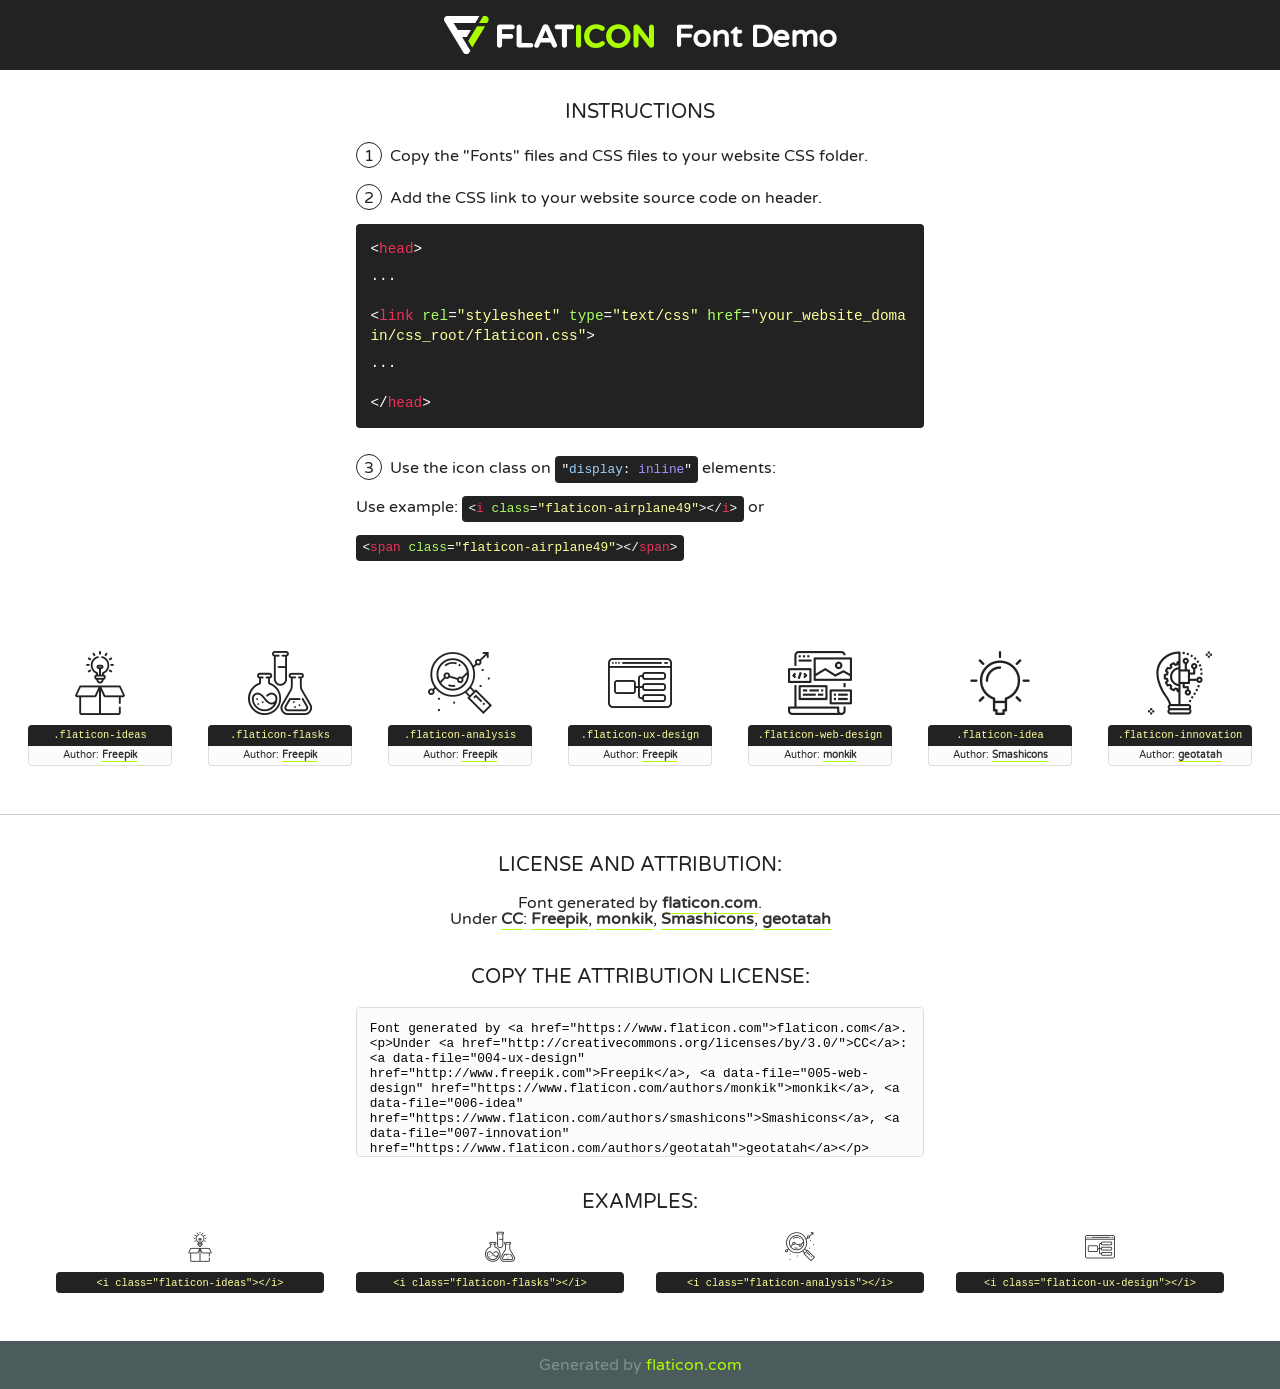
<file: fonts/flaticon/font/flaticon.html>
<!DOCTYPE html>
<!--
  Flaticon icon font: Flaticon
  Creation date: 20/03/2019 02:18
-->
<html>
<!DOCTYPE html>
<html>

<head>
    <title>Flaticon WebFont</title>
    <link href="http://fonts.googleapis.com/css?family=Varela+Round" rel="stylesheet" type="text/css" />
    <link rel="stylesheet" type="text/css" href="flaticon.css">
    <meta charset="UTF-8">
    <style>
    html, body, div, span, applet, object, iframe,
    h1, h2, h3, h4, h5, h6, p, blockquote, pre,
    a, abbr, acronym, address, big, cite, code,
    del, dfn, em, img, ins, kbd, q, s, samp,
    small, strike, strong, sub, sup, tt, var,
    b, u, i, center,
    dl, dt, dd, ol, ul, li,
    fieldset, form, label, legend,
    table, caption, tbody, tfoot, thead, tr, th, td,
    article, aside, canvas, details, embed, 
    figure, figcaption, footer, header, hgroup, 
    menu, nav, output, ruby, section, summary,
    time, mark, audio, video {
        margin: 0;
        padding: 0;
        border: 0;
        font-size: 100%;
        font: inherit;
        vertical-align: baseline;
    }
    /* HTML5 display-role reset for older browsers */
    article, aside, details, figcaption, figure, 
    footer, header, hgroup, menu, nav, section {
        display: block;
    }
    body {
        line-height: 1;
    }
    ol, ul {
        list-style: none;
    }
    blockquote, q {
        quotes: none;
    }
    blockquote:before, blockquote:after,
    q:before, q:after {
        content: '';
        content: none;
    }
    table {
        border-collapse: collapse;
        border-spacing: 0;
    }
    body {
        font-family: 'Varela Round', Helvetica, Arial, sans-serif;
        font-size: 16px;
        color: #222;
    }
    a {
        color: #333;
        border-bottom: 1px solid #a9fd00;
        font-weight: bold;
        text-decoration: none;
    }
    * {
        -moz-box-sizing: border-box;
        -webkit-box-sizing: border-box;
        box-sizing: border-box;
        margin: 0;
        padding: 0;
    }
    [class^="flaticon-"]:before, [class*=" flaticon-"]:before, [class^="flaticon-"]:after, [class*=" flaticon-"]:after {
        font-family: Flaticon;
        font-size: 30px;
        font-style: normal;
        margin-left: 20px;
        color: #333;
    }
    .wrapper {
        max-width: 600px;
        margin: auto;
        padding: 0 1em;
    }
    .title {
        font-size: 1.25em;
        text-align: center;
        margin-bottom: 1em;
        text-transform: uppercase;
    }
    header {
        text-align: center;
        background-color: #222;
        color: #fff;
        padding: 1em;
    }
    header .logo {
        width: 210px;
        height: 38px;
        display: inline-block;
        vertical-align: middle;
        margin-right: 1em;
        border: none;
    }
    header strong {
        font-size: 1.95em;
        font-weight: bold;
        vertical-align: middle;
        margin-top: 5px;
        display: inline-block;
    }
    .demo {
        margin: 2em auto;
        line-height: 1.25em;
    }
    .demo ul li {
        margin-bottom: 1em;
    }
    .demo ul li .num {
        color: #222;
        border-radius: 20px;
        display: inline-block;
        width: 26px;
        padding: 3px;
        height: 26px;
        text-align: center;
        margin-right: 0.5em;
        border: 1px solid #222;
    }
    .demo ul li code {
        background-color: #222;
        border-radius: 4px;
        padding: 0.25em 0.5em;
        display: inline-block;
        color: #fff;
        font-family: Consolas,Monaco,Lucida Console,Liberation Mono,DejaVu Sans Mono,Bitstream Vera Sans Mono,Courier New, monospace;
        font-weight: lighter;
        margin-top: 1em;
        font-size: 0.8em;
        word-break: break-all;
    }
    .demo ul li code.big {
        padding: 1em;
        font-size: 0.9em;
    }
    .demo ul li code .red {
        color: #EF3159;
    }
    .demo ul li code .green {
        color: #ACFF65;
    }
    .demo ul li code .yellow {
        color: #FFFF99;
    }
    .demo ul li code .blue {
        color: #99D3FF;
    }
    .demo ul li code .purple {
        color: #A295FF;
    }
    .demo ul li code .dots {
        margin-top: 0.5em;
        display: block;
    }
    #glyphs {
        border-bottom: 1px solid #ccc;
        padding: 2em 0;
        text-align: center;
    }
    .glyph {
        display: inline-block;
        width: 9em;
        margin: 1em;
        text-align: center;
        vertical-align: top;
        background: #FFF;
    }
    .glyph .glyph-icon {
        padding: 10px;
        display: block;
        font-family:"Flaticon";
        font-size: 64px;
        line-height: 1;
    }
    .glyph .glyph-icon:before {
        font-size: 64px;
        color: #222;
        margin-left: 0;
    }
    .class-name {
        font-size: 0.65em;
        background-color: #222;
        color: #fff;
        border-radius: 4px 4px 0 0;
        padding: 0.5em;
        color: #FFFF99;
        font-family: Consolas,Monaco,Lucida Console,Liberation Mono,DejaVu Sans Mono,Bitstream Vera Sans Mono,Courier New, monospace;
    }
    .author-name {
        font-size: 0.6em;
        background-color: #fcfcfd;
        border: 1px solid #DEDEE4;
        border-top: 0;
        border-radius: 0 0 4px 4px;
        padding: 0.5em;
    }
    .class-name:last-child {
        font-size: 10px;
        color:#888;
    }
    .class-name:last-child a {
        font-size: 10px;
        color:#555;
    }
    .class-name:last-child a:hover {
        color:#a9fd00;
    }
    .glyph > input {
        display: block;
        width: 100px;
        margin: 5px auto;
        text-align: center;
        font-size: 12px;
        cursor: text;
    }
    .glyph > input.icon-input {
        font-family:"Flaticon";
        font-size: 16px;
        margin-bottom: 10px;
    }
    .attribution .title {
        margin-top: 2em;
    }
    .attribution textarea {
        background-color: #fcfcfd;
        padding: 1em;
        border: none;
        box-shadow: none;
        border: 1px solid #DEDEE4;
        border-radius: 4px;
        resize: none;
        width: 100%;
        height: 150px;
        font-size: 0.8em;
        font-family: Consolas,Monaco,Lucida Console,Liberation Mono,DejaVu Sans Mono,Bitstream Vera Sans Mono,Courier New, monospace;
        -webkit-appearance: none;
    }
    .iconsuse {
        margin: 2em auto;
        text-align: center;
        max-width: 1200px;
    }
    .iconsuse:after {
        content: '';
        display: table;
        clear: both;
    }
    .iconsuse .image {
        float: left;
        width: 25%;
        padding: 0 1em;
    }
    .iconsuse .image p {
        margin-bottom: 1em;
    }
    .iconsuse .image span {
        display: block;
        font-size: 0.65em;
        background-color: #222;
        color: #fff;
        border-radius: 4px;
        padding: 0.5em;
        color: #FFFF99;
        margin-top: 1em;
        font-family: Consolas,Monaco,Lucida Console,Liberation Mono,DejaVu Sans Mono,Bitstream Vera Sans Mono,Courier New, monospace;
    }
    #footer {
        text-align: center;
        background-color: #4C5B5C;
        color: #7c9192;
        padding: 1em;
    }
    #footer a {
        border: none;
        color: #a9fd00;
        font-weight: normal;
    }
    @media (max-width: 960px) {
        .iconsuse .image {
            width: 50%;
        }
    }
    @media (max-width: 560px) {
        .iconsuse .image {
            width: 100%;
        }
    }
    </style>
</head>

<body class="characters-off">

    <header>
        <a href="https://www.flaticon.com" target="_blank" class="logo">
            <svg version="1.1" xmlns="http://www.w3.org/2000/svg" xmlns:xlink="http://www.w3.org/1999/xlink" xmlns:a="http://ns.adobe.com/AdobeSVGViewerExtensions/3.0/" viewBox="0 0 560.875 102.036" enable-background="new 0 0 560.875 102.036" xml:space="preserve">
                <defs>
                </defs>
                <g>
                    <g class="letters">
                        <path fill="#ffffff" d="M141.596,29.675c0-3.777,2.985-6.767,6.764-6.767h34.438c3.426,0,6.15,2.728,6.15,6.15
                        c0,3.43-2.724,6.149-6.15,6.149h-27.674v13.091h23.719c3.429,0,6.151,2.724,6.151,6.15c0,3.43-2.723,6.149-6.151,6.149h-23.719
                        v17.574c0,3.773-2.986,6.761-6.764,6.761c-3.779,0-6.764-2.989-6.764-6.761V29.675z"></path>
                        <path fill="#ffffff" d="M193.844,29.149c0-3.781,2.985-6.767,6.764-6.767c3.776,0,6.763,2.985,6.763,6.767v42.957h25.039
                        c3.426,0,6.149,2.726,6.149,6.153c0,3.425-2.723,6.15-6.149,6.15h-31.802c-3.779,0-6.764-2.986-6.764-6.768V29.149z"></path>
                        <path fill="#ffffff" d="M241.891,75.71l21.438-48.407c1.492-3.341,4.215-5.357,7.906-5.357h0.792
                        c3.686,0,6.323,2.017,7.815,5.357l21.439,48.407c0.436,0.967,0.701,1.845,0.701,2.723c0,3.602-2.809,6.501-6.414,6.501
                        c-3.161,0-5.269-1.845-6.499-4.655l-4.132-9.661h-27.059l-4.301,10.102c-1.144,2.631-3.426,4.214-6.237,4.214
                        c-3.517,0-6.24-2.81-6.24-6.325C241.1,77.64,241.451,76.677,241.891,75.71z M279.932,58.666l-8.521-20.297l-8.526,20.297H279.932
                        z"></path>
                        <path fill="#ffffff" d="M314.864,35.387H301.86c-3.429,0-6.239-2.813-6.239-6.238c0-3.429,2.811-6.24,6.239-6.24h39.533
                        c3.426,0,6.237,2.811,6.237,6.24c0,3.425-2.811,6.238-6.237,6.238h-13.001v42.785c0,3.773-2.99,6.761-6.764,6.761
                        c-3.779,0-6.764-2.989-6.764-6.761V35.387z"></path>
                        <path fill="#A9FD00" d="M352.615,29.149c0-3.781,2.985-6.767,6.767-6.767c3.774,0,6.761,2.985,6.761,6.767v49.024
                        c0,3.773-2.987,6.761-6.761,6.761c-3.781,0-6.767-2.989-6.767-6.761V29.149z"></path>
                        <path fill="#A9FD00" d="M374.132,53.836v-0.179c0-17.481,13.178-31.801,32.065-31.801c9.22,0,15.459,2.458,20.557,6.238
                        c1.402,1.054,2.637,2.985,2.637,5.357c0,3.692-2.985,6.59-6.681,6.59c-1.845,0-3.071-0.702-4.044-1.319
                        c-3.776-2.813-7.729-4.393-12.562-4.393c-10.364,0-17.831,8.611-17.831,19.154v0.173c0,10.542,7.291,19.329,17.831,19.329
                        c5.715,0,9.492-1.756,13.359-4.834c1.049-0.874,2.458-1.491,4.039-1.491c3.429,0,6.325,2.813,6.325,6.236
                        c0,2.106-1.056,3.78-2.282,4.834c-5.539,4.834-12.036,7.733-21.878,7.733C387.572,85.464,374.132,71.493,374.132,53.836z"></path>
                        <path fill="#A9FD00" d="M433.009,53.836v-0.179c0-17.481,13.79-31.801,32.766-31.801c18.981,0,32.592,14.143,32.592,31.628v0.173
                        c0,17.483-13.785,31.807-32.769,31.807C446.625,85.464,433.009,71.32,433.009,53.836z M484.224,53.836v-0.179
                        c0-10.539-7.725-19.326-18.626-19.326c-10.893,0-18.449,8.611-18.449,19.154v0.173c0,10.542,7.73,19.329,18.626,19.329
                        C476.676,72.986,484.224,64.378,484.224,53.836z"></path>
                        <path fill="#A9FD00" d="M506.233,29.321c0-3.774,2.99-6.763,6.767-6.763h1.401c3.252,0,5.183,1.583,7.029,3.953l26.093,34.265
                        V29.059c0-3.692,2.99-6.677,6.681-6.677c3.683,0,6.671,2.985,6.671,6.677v48.934c0,3.78-2.987,6.765-6.764,6.765h-0.436
                        c-3.257,0-5.188-1.581-7.034-3.953l-27.056-35.492v32.944c0,3.687-2.985,6.676-6.678,6.676c-3.683,0-6.673-2.989-6.673-6.676
                        V29.321z"></path>
                    </g>
                    <g class="insignia">
                        <path fill="#ffffff" d="M48.372,56.137h12.517l11.156-18.537H37.186L25.688,18.539h57.825L94.668,0H9.271
                        C5.925,0,2.842,1.801,1.198,4.716c-1.644,2.907-1.593,6.482,0.134,9.343l50.38,83.501c1.678,2.781,4.689,4.476,7.938,4.476
                        c3.246,0,6.257-1.695,7.935-4.476l2.898-4.804L48.372,56.137z"></path>
                        <g class="i">
                            <path fill="#A9FD00" d="M93.575,18.539h0.031v0.004l21.652,0.004l2.705-4.488c1.727-2.861,1.778-6.436,0.133-9.343
                            C116.454,1.801,113.371,0,110.026,0h-5.294L93.575,18.539z"></path>
                            <polygon fill="#A9FD00" points="88.291,27.356 64.725,66.486 75.519,84.404 109.942,27.356"></polygon>
                        </g>
                    </g>
                </g>
            </svg>
        </a>
        <strong>Font Demo</strong>
    </header>


    <section class="demo wrapper">

        <p class="title">Instructions</p>

        <ul>
            <li>
                <span class="num">1</span>Copy the "Fonts" files and CSS files to your website CSS folder.
            </li>
            <li>
                <span class="num">2</span>Add the CSS link to your website source code on header.
                <code class="big">
                    &lt;<span class="red">head</span>&gt;
                    <br/><span class="dots">...</span>
                    <br/>&lt;<span class="red">link</span> <span class="green">rel</span>=<span class="yellow">"stylesheet"</span> <span class="green">type</span>=<span class="yellow">"text/css"</span> <span class="green">href</span>=<span class="yellow">"your_website_domain/css_root/flaticon.css"</span>&gt;
                    <br/><span class="dots">...</span>
                    <br/>&lt;/<span class="red">head</span>&gt;
                </code>
            </li>

            <li>
                <p>
                    <span class="num">3</span>Use the icon class on <code>"<span class="blue">display</span>:<span class="purple"> inline</span>"</code> elements:
                    <br />
                    Use example: <code>&lt;<span class="red">i</span> <span class="green">class</span>=<span class="yellow">&quot;flaticon-airplane49&quot;</span>&gt;&lt;/<span class="red">i</span>&gt;</code> or <code>&lt;<span class="red">span</span> <span class="green">class</span>=<span class="yellow">&quot;flaticon-airplane49&quot;</span>&gt;&lt;/<span class="red">span</span>&gt;</code>
            </li>
        </ul>

    </section>




   <section id="glyphs">          
    
      
        <div class="glyph"><div class="glyph-icon flaticon-ideas"></div>
            <div class="class-name">.flaticon-ideas</div>
            <div class="author-name">Author: <a data-file="001-ideas" href="http://www.freepik.com">Freepik</a> </div> 
        </div>        
        
        <div class="glyph"><div class="glyph-icon flaticon-flasks"></div>
            <div class="class-name">.flaticon-flasks</div>
            <div class="author-name">Author: <a data-file="002-flasks" href="http://www.freepik.com">Freepik</a> </div> 
        </div>        
        
        <div class="glyph"><div class="glyph-icon flaticon-analysis"></div>
            <div class="class-name">.flaticon-analysis</div>
            <div class="author-name">Author: <a data-file="003-analysis" href="http://www.freepik.com">Freepik</a> </div> 
        </div>        
        
        <div class="glyph"><div class="glyph-icon flaticon-ux-design"></div>
            <div class="class-name">.flaticon-ux-design</div>
            <div class="author-name">Author: <a data-file="004-ux-design" href="http://www.freepik.com">Freepik</a> </div> 
        </div>        
        
        <div class="glyph"><div class="glyph-icon flaticon-web-design"></div>
            <div class="class-name">.flaticon-web-design</div>
            <div class="author-name">Author: <a data-file="005-web-design" href="https://www.flaticon.com/authors/monkik">monkik</a> </div> 
        </div>        
        
        <div class="glyph"><div class="glyph-icon flaticon-idea"></div>
            <div class="class-name">.flaticon-idea</div>
            <div class="author-name">Author: <a data-file="006-idea" href="https://www.flaticon.com/authors/smashicons">Smashicons</a> </div> 
        </div>        
        
        <div class="glyph"><div class="glyph-icon flaticon-innovation"></div>
            <div class="class-name">.flaticon-innovation</div>
            <div class="author-name">Author: <a data-file="007-innovation" href="https://www.flaticon.com/authors/geotatah">geotatah</a> </div> 
        </div>        
        

    </section>



    <section class="attribution wrapper"   style="text-align:center;">

      <div class="title">License and attribution:</div><div class="attrDiv">Font generated by <a href="https://www.flaticon.com">flaticon.com</a>. <div><p>Under <a href="http://creativecommons.org/licenses/by/3.0/">CC</a>: <a data-file="004-ux-design" href="http://www.freepik.com">Freepik</a>, <a data-file="005-web-design" href="https://www.flaticon.com/authors/monkik">monkik</a>, <a data-file="006-idea" href="https://www.flaticon.com/authors/smashicons">Smashicons</a>, <a data-file="007-innovation" href="https://www.flaticon.com/authors/geotatah">geotatah</a></p>  </div>
      </div>
      <div class="title">Copy the Attribution License:</div>

    <textarea onclick="this.focus();this.select();">Font generated by &lt;a href=&quot;https://www.flaticon.com&quot;&gt;flaticon.com&lt;/a&gt;. <p>Under <a href="http://creativecommons.org/licenses/by/3.0/">CC</a>: <a data-file="004-ux-design" href="http://www.freepik.com">Freepik</a>, <a data-file="005-web-design" href="https://www.flaticon.com/authors/monkik">monkik</a>, <a data-file="006-idea" href="https://www.flaticon.com/authors/smashicons">Smashicons</a>, <a data-file="007-innovation" href="https://www.flaticon.com/authors/geotatah">geotatah</a></p>  
     </textarea>

    </section>

    <section class="iconsuse">

          <div class="title">Examples:</div>            
             
            <div class="image">
                <p>
                    <i class="glyph-icon flaticon-ideas"></i> 
                    <span>&lt;i class=&quot;flaticon-ideas&quot;&gt;&lt;/i&gt;</span>
                </p>
            </div>
            
            <div class="image">
                <p>
                    <i class="glyph-icon flaticon-flasks"></i> 
                    <span>&lt;i class=&quot;flaticon-flasks&quot;&gt;&lt;/i&gt;</span>
                </p>
            </div>
            
            <div class="image">
                <p>
                    <i class="glyph-icon flaticon-analysis"></i> 
                    <span>&lt;i class=&quot;flaticon-analysis&quot;&gt;&lt;/i&gt;</span>
                </p>
            </div>
            
            <div class="image">
                <p>
                    <i class="glyph-icon flaticon-ux-design"></i> 
                    <span>&lt;i class=&quot;flaticon-ux-design&quot;&gt;&lt;/i&gt;</span>
                </p>
            </div>
                       
        </div>
                            
    </section>

<div id="footer">
    <div>Generated by <a href="https://www.flaticon.com">flaticon.com</a>
    </div>
</div>



</body>
</html>
</file>
<file: css/flaticon.css>
/*
  	Flaticon icon font: Flaticon
  	Creation date: 04/01/2019 13:45
  	*/


@font-face {
  font-family: "Flaticon";
  src: url("../fonts/flaticon/font/Flaticon.eot");
  src: url("../fonts/flaticon/font/Flaticon.eot?#iefix") format("embedded-opentype"),
       url("../fonts/flaticon/font/Flaticon.woff") format("woff"),
       url("../fonts/flaticon/font/Flaticon.ttf") format("truetype"),
       url("../fonts/flaticon/font/Flaticon.svg#Flaticon") format("svg");
  font-weight: normal;
  font-style: normal;
}

@media screen and (-webkit-min-device-pixel-ratio:0) {
  @font-face {
    font-family: "Flaticon";
    src: url("../fonts/flaticon/font/Flaticon.svg#Flaticon") format("svg");
  }
}

[class^="flaticon-"]:before, [class*=" flaticon-"]:before,
[class^="flaticon-"]:after, [class*=" flaticon-"]:after {   
  font-family: Flaticon;
  font-style: normal;
  font-weight: normal;
  font-variant: normal;
  text-transform: none;
  line-height: 1;

  /* Better Font Rendering =========== */
  -webkit-font-smoothing: antialiased;
  -moz-osx-font-smoothing: grayscale;
}

.flaticon-ideas:before { content: "\f100"; }
.flaticon-flasks:before { content: "\f101"; }
.flaticon-analysis:before { content: "\f102"; }
.flaticon-ux-design:before { content: "\f103"; }
.flaticon-web-design:before { content: "\f104"; }
.flaticon-idea:before { content: "\f105"; }
.flaticon-innovation:before { content: "\f106"; }
</file>
<file: css/icomoon.css>
@font-face {
  font-family: 'icomoon';
  src:  url('../fonts/icomoon/icomoon.eot?6tt51o');
  src:  url('../fonts/icomoon/icomoon.eot?6tt51o#iefix') format('embedded-opentype'),
    url('../fonts/icomoon/icomoon.ttf?6tt51o') format('truetype'),
    url('../fonts/icomoon/icomoon.woff?6tt51o') format('woff'),
    url('../fonts/icomoon/icomoon.svg?6tt51o#icomoon') format('svg');
  font-weight: normal;
  font-style: normal;
}

[class^="icon-"], [class*=" icon-"] {
  /* use !important to prevent issues with browser extensions that change fonts */
  font-family: 'icomoon' !important;
  speak: none;
  font-style: normal;
  font-weight: normal;
  font-variant: normal;
  text-transform: none;
  line-height: 1;

  /* Better Font Rendering =========== */
  -webkit-font-smoothing: antialiased;
  -moz-osx-font-smoothing: grayscale;
}

.icon-asterisk:before {
  content: "\f069";
}
.icon-plus:before {
  content: "\f067";
}
.icon-question:before {
  content: "\f128";
}
.icon-minus:before {
  content: "\f068";
}
.icon-glass:before {
  content: "\f000";
}
.icon-music:before {
  content: "\f001";
}
.icon-search:before {
  content: "\f002";
}
.icon-envelope-o:before {
  content: "\f003";
}
.icon-heart:before {
  content: "\f004";
}
.icon-star:before {
  content: "\f005";
}
.icon-star-o:before {
  content: "\f006";
}
.icon-user:before {
  content: "\f007";
}
.icon-film:before {
  content: "\f008";
}
.icon-th-large:before {
  content: "\f009";
}
.icon-th:before {
  content: "\f00a";
}
.icon-th-list:before {
  content: "\f00b";
}
.icon-check:before {
  content: "\f00c";
}
.icon-close:before {
  content: "\f00d";
}
.icon-remove:before {
  content: "\f00d";
}
.icon-times:before {
  content: "\f00d";
}
.icon-search-plus:before {
  content: "\f00e";
}
.icon-search-minus:before {
  content: "\f010";
}
.icon-power-off:before {
  content: "\f011";
}
.icon-signal:before {
  content: "\f012";
}
.icon-cog:before {
  content: "\f013";
}
.icon-gear:before {
  content: "\f013";
}
.icon-trash-o:before {
  content: "\f014";
}
.icon-home:before {
  content: "\f015";
}
.icon-file-o:before {
  content: "\f016";
}
.icon-clock-o:before {
  content: "\f017";
}
.icon-road:before {
  content: "\f018";
}
.icon-download:before {
  content: "\f019";
}
.icon-arrow-circle-o-down:before {
  content: "\f01a";
}
.icon-arrow-circle-o-up:before {
  content: "\f01b";
}
.icon-inbox:before {
  content: "\f01c";
}
.icon-play-circle-o:before {
  content: "\f01d";
}
.icon-repeat:before {
  content: "\f01e";
}
.icon-rotate-right:before {
  content: "\f01e";
}
.icon-refresh:before {
  content: "\f021";
}
.icon-list-alt:before {
  content: "\f022";
}
.icon-lock:before {
  content: "\f023";
}
.icon-flag:before {
  content: "\f024";
}
.icon-headphones:before {
  content: "\f025";
}
.icon-volume-off:before {
  content: "\f026";
}
.icon-volume-down:before {
  content: "\f027";
}
.icon-volume-up:before {
  content: "\f028";
}
.icon-qrcode:before {
  content: "\f029";
}
.icon-barcode:before {
  content: "\f02a";
}
.icon-tag:before {
  content: "\f02b";
}
.icon-tags:before {
  content: "\f02c";
}
.icon-book:before {
  content: "\f02d";
}
.icon-bookmark:before {
  content: "\f02e";
}
.icon-print:before {
  content: "\f02f";
}
.icon-camera:before {
  content: "\f030";
}
.icon-font:before {
  content: "\f031";
}
.icon-bold:before {
  content: "\f032";
}
.icon-italic:before {
  content: "\f033";
}
.icon-text-height:before {
  content: "\f034";
}
.icon-text-width:before {
  content: "\f035";
}
.icon-align-left:before {
  content: "\f036";
}
.icon-align-center:before {
  content: "\f037";
}
.icon-align-right:before {
  content: "\f038";
}
.icon-align-justify:before {
  content: "\f039";
}
.icon-list:before {
  content: "\f03a";
}
.icon-dedent:before {
  content: "\f03b";
}
.icon-outdent:before {
  content: "\f03b";
}
.icon-indent:before {
  content: "\f03c";
}
.icon-video-camera:before {
  content: "\f03d";
}
.icon-image:before {
  content: "\f03e";
}
.icon-photo:before {
  content: "\f03e";
}
.icon-picture-o:before {
  content: "\f03e";
}
.icon-pencil:before {
  content: "\f040";
}
.icon-map-marker:before {
  content: "\f041";
}
.icon-adjust:before {
  content: "\f042";
}
.icon-tint:before {
  content: "\f043";
}
.icon-edit:before {
  content: "\f044";
}
.icon-pencil-square-o:before {
  content: "\f044";
}
.icon-share-square-o:before {
  content: "\f045";
}
.icon-check-square-o:before {
  content: "\f046";
}
.icon-arrows:before {
  content: "\f047";
}
.icon-step-backward:before {
  content: "\f048";
}
.icon-fast-backward:before {
  content: "\f049";
}
.icon-backward:before {
  content: "\f04a";
}
.icon-play:before {
  content: "\f04b";
}
.icon-pause:before {
  content: "\f04c";
}
.icon-stop:before {
  content: "\f04d";
}
.icon-forward:before {
  content: "\f04e";
}
.icon-fast-forward:before {
  content: "\f050";
}
.icon-step-forward:before {
  content: "\f051";
}
.icon-eject:before {
  content: "\f052";
}
.icon-chevron-left:before {
  content: "\f053";
}
.icon-chevron-right:before {
  content: "\f054";
}
.icon-plus-circle:before {
  content: "\f055";
}
.icon-minus-circle:before {
  content: "\f056";
}
.icon-times-circle:before {
  content: "\f057";
}
.icon-check-circle:before {
  content: "\f058";
}
.icon-question-circle:before {
  content: "\f059";
}
.icon-info-circle:before {
  content: "\f05a";
}
.icon-crosshairs:before {
  content: "\f05b";
}
.icon-times-circle-o:before {
  content: "\f05c";
}
.icon-check-circle-o:before {
  content: "\f05d";
}
.icon-ban:before {
  content: "\f05e";
}
.icon-arrow-left:before {
  content: "\f060";
}
.icon-arrow-right:before {
  content: "\f061";
}
.icon-arrow-up:before {
  content: "\f062";
}
.icon-arrow-down:before {
  content: "\f063";
}
.icon-mail-forward:before {
  content: "\f064";
}
.icon-share:before {
  content: "\f064";
}
.icon-expand:before {
  content: "\f065";
}
.icon-compress:before {
  content: "\f066";
}
.icon-exclamation-circle:before {
  content: "\f06a";
}
.icon-gift:before {
  content: "\f06b";
}
.icon-leaf:before {
  content: "\f06c";
}
.icon-fire:before {
  content: "\f06d";
}
.icon-eye:before {
  content: "\f06e";
}
.icon-eye-slash:before {
  content: "\f070";
}
.icon-exclamation-triangle:before {
  content: "\f071";
}
.icon-warning:before {
  content: "\f071";
}
.icon-plane:before {
  content: "\f072";
}
.icon-calendar:before {
  content: "\f073";
}
.icon-random:before {
  content: "\f074";
}
.icon-comment:before {
  content: "\f075";
}
.icon-magnet:before {
  content: "\f076";
}
.icon-chevron-up:before {
  content: "\f077";
}
.icon-chevron-down:before {
  content: "\f078";
}
.icon-retweet:before {
  content: "\f079";
}
.icon-shopping-cart:before {
  content: "\f07a";
}
.icon-folder:before {
  content: "\f07b";
}
.icon-folder-open:before {
  content: "\f07c";
}
.icon-arrows-v:before {
  content: "\f07d";
}
.icon-arrows-h:before {
  content: "\f07e";
}
.icon-bar-chart:before {
  content: "\f080";
}
.icon-bar-chart-o:before {
  content: "\f080";
}
.icon-twitter-square:before {
  content: "\f081";
}
.icon-facebook-square:before {
  content: "\f082";
}
.icon-camera-retro:before {
  content: "\f083";
}
.icon-key:before {
  content: "\f084";
}
.icon-cogs:before {
  content: "\f085";
}
.icon-gears:before {
  content: "\f085";
}
.icon-comments:before {
  content: "\f086";
}
.icon-thumbs-o-up:before {
  content: "\f087";
}
.icon-thumbs-o-down:before {
  content: "\f088";
}
.icon-star-half:before {
  content: "\f089";
}
.icon-heart-o:before {
  content: "\f08a";
}
.icon-sign-out:before {
  content: "\f08b";
}
.icon-linkedin-square:before {
  content: "\f08c";
}
.icon-thumb-tack:before {
  content: "\f08d";
}
.icon-external-link:before {
  content: "\f08e";
}
.icon-sign-in:before {
  content: "\f090";
}
.icon-trophy:before {
  content: "\f091";
}
.icon-github-square:before {
  content: "\f092";
}
.icon-upload:before {
  content: "\f093";
}
.icon-lemon-o:before {
  content: "\f094";
}
.icon-phone:before {
  content: "\f095";
}
.icon-square-o:before {
  content: "\f096";
}
.icon-bookmark-o:before {
  content: "\f097";
}
.icon-phone-square:before {
  content: "\f098";
}
.icon-twitter:before {
  content: "\f099";
}
.icon-facebook:before {
  content: "\f09a";
}
.icon-facebook-f:before {
  content: "\f09a";
}
.icon-github:before {
  content: "\f09b";
}
.icon-unlock:before {
  content: "\f09c";
}
.icon-credit-card:before {
  content: "\f09d";
}
.icon-feed:before {
  content: "\f09e";
}
.icon-rss:before {
  content: "\f09e";
}
.icon-hdd-o:before {
  content: "\f0a0";
}
.icon-bullhorn:before {
  content: "\f0a1";
}
.icon-bell-o:before {
  content: "\f0a2";
}
.icon-certificate:before {
  content: "\f0a3";
}
.icon-hand-o-right:before {
  content: "\f0a4";
}
.icon-hand-o-left:before {
  content: "\f0a5";
}
.icon-hand-o-up:before {
  content: "\f0a6";
}
.icon-hand-o-down:before {
  content: "\f0a7";
}
.icon-arrow-circle-left:before {
  content: "\f0a8";
}
.icon-arrow-circle-right:before {
  content: "\f0a9";
}
.icon-arrow-circle-up:before {
  content: "\f0aa";
}
.icon-arrow-circle-down:before {
  content: "\f0ab";
}
.icon-globe:before {
  content: "\f0ac";
}
.icon-wrench:before {
  content: "\f0ad";
}
.icon-tasks:before {
  content: "\f0ae";
}
.icon-filter:before {
  content: "\f0b0";
}
.icon-briefcase:before {
  content: "\f0b1";
}
.icon-arrows-alt:before {
  content: "\f0b2";
}
.icon-group:before {
  content: "\f0c0";
}
.icon-users:before {
  content: "\f0c0";
}
.icon-chain:before {
  content: "\f0c1";
}
.icon-link:before {
  content: "\f0c1";
}
.icon-cloud:before {
  content: "\f0c2";
}
.icon-flask:before {
  content: "\f0c3";
}
.icon-cut:before {
  content: "\f0c4";
}
.icon-scissors:before {
  content: "\f0c4";
}
.icon-copy:before {
  content: "\f0c5";
}
.icon-files-o:before {
  content: "\f0c5";
}
.icon-paperclip:before {
  content: "\f0c6";
}
.icon-floppy-o:before {
  content: "\f0c7";
}
.icon-save:before {
  content: "\f0c7";
}
.icon-square:before {
  content: "\f0c8";
}
.icon-bars:before {
  content: "\f0c9";
}
.icon-navicon:before {
  content: "\f0c9";
}
.icon-reorder:before {
  content: "\f0c9";
}
.icon-list-ul:before {
  content: "\f0ca";
}
.icon-list-ol:before {
  content: "\f0cb";
}
.icon-strikethrough:before {
  content: "\f0cc";
}
.icon-underline:before {
  content: "\f0cd";
}
.icon-table:before {
  content: "\f0ce";
}
.icon-magic:before {
  content: "\f0d0";
}
.icon-truck:before {
  content: "\f0d1";
}
.icon-pinterest:before {
  content: "\f0d2";
}
.icon-pinterest-square:before {
  content: "\f0d3";
}
.icon-google-plus-square:before {
  content: "\f0d4";
}
.icon-google-plus:before {
  content: "\f0d5";
}
.icon-money:before {
  content: "\f0d6";
}
.icon-caret-down:before {
  content: "\f0d7";
}
.icon-caret-up:before {
  content: "\f0d8";
}
.icon-caret-left:before {
  content: "\f0d9";
}
.icon-caret-right:before {
  content: "\f0da";
}
.icon-columns:before {
  content: "\f0db";
}
.icon-sort:before {
  content: "\f0dc";
}
.icon-unsorted:before {
  content: "\f0dc";
}
.icon-sort-desc:before {
  content: "\f0dd";
}
.icon-sort-down:before {
  content: "\f0dd";
}
.icon-sort-asc:before {
  content: "\f0de";
}
.icon-sort-up:before {
  content: "\f0de";
}
.icon-envelope:before {
  content: "\f0e0";
}
.icon-linkedin:before {
  content: "\f0e1";
}
.icon-rotate-left:before {
  content: "\f0e2";
}
.icon-undo:before {
  content: "\f0e2";
}
.icon-gavel:before {
  content: "\f0e3";
}
.icon-legal:before {
  content: "\f0e3";
}
.icon-dashboard:before {
  content: "\f0e4";
}
.icon-tachometer:before {
  content: "\f0e4";
}
.icon-comment-o:before {
  content: "\f0e5";
}
.icon-comments-o:before {
  content: "\f0e6";
}
.icon-bolt:before {
  content: "\f0e7";
}
.icon-flash:before {
  content: "\f0e7";
}
.icon-sitemap:before {
  content: "\f0e8";
}
.icon-umbrella:before {
  content: "\f0e9";
}
.icon-clipboard:before {
  content: "\f0ea";
}
.icon-paste:before {
  content: "\f0ea";
}
.icon-lightbulb-o:before {
  content: "\f0eb";
}
.icon-exchange:before {
  content: "\f0ec";
}
.icon-cloud-download:before {
  content: "\f0ed";
}
.icon-cloud-upload:before {
  content: "\f0ee";
}
.icon-user-md:before {
  content: "\f0f0";
}
.icon-stethoscope:before {
  content: "\f0f1";
}
.icon-suitcase:before {
  content: "\f0f2";
}
.icon-bell:before {
  content: "\f0f3";
}
.icon-coffee:before {
  content: "\f0f4";
}
.icon-cutlery:before {
  content: "\f0f5";
}
.icon-file-text-o:before {
  content: "\f0f6";
}
.icon-building-o:before {
  content: "\f0f7";
}
.icon-hospital-o:before {
  content: "\f0f8";
}
.icon-ambulance:before {
  content: "\f0f9";
}
.icon-medkit:before {
  content: "\f0fa";
}
.icon-fighter-jet:before {
  content: "\f0fb";
}
.icon-beer:before {
  content: "\f0fc";
}
.icon-h-square:before {
  content: "\f0fd";
}
.icon-plus-square:before {
  content: "\f0fe";
}
.icon-angle-double-left:before {
  content: "\f100";
}
.icon-angle-double-right:before {
  content: "\f101";
}
.icon-angle-double-up:before {
  content: "\f102";
}
.icon-angle-double-down:before {
  content: "\f103";
}
.icon-angle-left:before {
  content: "\f104";
}
.icon-angle-right:before {
  content: "\f105";
}
.icon-angle-up:before {
  content: "\f106";
}
.icon-angle-down:before {
  content: "\f107";
}
.icon-desktop:before {
  content: "\f108";
}
.icon-laptop:before {
  content: "\f109";
}
.icon-tablet:before {
  content: "\f10a";
}
.icon-mobile:before {
  content: "\f10b";
}
.icon-mobile-phone:before {
  content: "\f10b";
}
.icon-circle-o:before {
  content: "\f10c";
}
.icon-quote-left:before {
  content: "\f10d";
}
.icon-quote-right:before {
  content: "\f10e";
}
.icon-spinner:before {
  content: "\f110";
}
.icon-circle:before {
  content: "\f111";
}
.icon-mail-reply:before {
  content: "\f112";
}
.icon-reply:before {
  content: "\f112";
}
.icon-github-alt:before {
  content: "\f113";
}
.icon-folder-o:before {
  content: "\f114";
}
.icon-folder-open-o:before {
  content: "\f115";
}
.icon-smile-o:before {
  content: "\f118";
}
.icon-frown-o:before {
  content: "\f119";
}
.icon-meh-o:before {
  content: "\f11a";
}
.icon-gamepad:before {
  content: "\f11b";
}
.icon-keyboard-o:before {
  content: "\f11c";
}
.icon-flag-o:before {
  content: "\f11d";
}
.icon-flag-checkered:before {
  content: "\f11e";
}
.icon-terminal:before {
  content: "\f120";
}
.icon-code:before {
  content: "\f121";
}
.icon-mail-reply-all:before {
  content: "\f122";
}
.icon-reply-all:before {
  content: "\f122";
}
.icon-star-half-empty:before {
  content: "\f123";
}
.icon-star-half-full:before {
  content: "\f123";
}
.icon-star-half-o:before {
  content: "\f123";
}
.icon-location-arrow:before {
  content: "\f124";
}
.icon-crop:before {
  content: "\f125";
}
.icon-code-fork:before {
  content: "\f126";
}
.icon-chain-broken:before {
  content: "\f127";
}
.icon-unlink:before {
  content: "\f127";
}
.icon-info:before {
  content: "\f129";
}
.icon-exclamation:before {
  content: "\f12a";
}
.icon-superscript:before {
  content: "\f12b";
}
.icon-subscript:before {
  content: "\f12c";
}
.icon-eraser:before {
  content: "\f12d";
}
.icon-puzzle-piece:before {
  content: "\f12e";
}
.icon-microphone:before {
  content: "\f130";
}
.icon-microphone-slash:before {
  content: "\f131";
}
.icon-shield:before {
  content: "\f132";
}
.icon-calendar-o:before {
  content: "\f133";
}
.icon-fire-extinguisher:before {
  content: "\f134";
}
.icon-rocket:before {
  content: "\f135";
}
.icon-maxcdn:before {
  content: "\f136";
}
.icon-chevron-circle-left:before {
  content: "\f137";
}
.icon-chevron-circle-right:before {
  content: "\f138";
}
.icon-chevron-circle-up:before {
  content: "\f139";
}
.icon-chevron-circle-down:before {
  content: "\f13a";
}
.icon-html5:before {
  content: "\f13b";
}
.icon-css3:before {
  content: "\f13c";
}
.icon-anchor:before {
  content: "\f13d";
}
.icon-unlock-alt:before {
  content: "\f13e";
}
.icon-bullseye:before {
  content: "\f140";
}
.icon-ellipsis-h:before {
  content: "\f141";
}
.icon-ellipsis-v:before {
  content: "\f142";
}
.icon-rss-square:before {
  content: "\f143";
}
.icon-play-circle:before {
  content: "\f144";
}
.icon-ticket:before {
  content: "\f145";
}
.icon-minus-square:before {
  content: "\f146";
}
.icon-minus-square-o:before {
  content: "\f147";
}
.icon-level-up:before {
  content: "\f148";
}
.icon-level-down:before {
  content: "\f149";
}
.icon-check-square:before {
  content: "\f14a";
}
.icon-pencil-square:before {
  content: "\f14b";
}
.icon-external-link-square:before {
  content: "\f14c";
}
.icon-share-square:before {
  content: "\f14d";
}
.icon-compass:before {
  content: "\f14e";
}
.icon-caret-square-o-down:before {
  content: "\f150";
}
.icon-toggle-down:before {
  content: "\f150";
}
.icon-caret-square-o-up:before {
  content: "\f151";
}
.icon-toggle-up:before {
  content: "\f151";
}
.icon-caret-square-o-right:before {
  content: "\f152";
}
.icon-toggle-right:before {
  content: "\f152";
}
.icon-eur:before {
  content: "\f153";
}
.icon-euro:before {
  content: "\f153";
}
.icon-gbp:before {
  content: "\f154";
}
.icon-dollar:before {
  content: "\f155";
}
.icon-usd:before {
  content: "\f155";
}
.icon-inr:before {
  content: "\f156";
}
.icon-rupee:before {
  content: "\f156";
}
.icon-cny:before {
  content: "\f157";
}
.icon-jpy:before {
  content: "\f157";
}
.icon-rmb:before {
  content: "\f157";
}
.icon-yen:before {
  content: "\f157";
}
.icon-rouble:before {
  content: "\f158";
}
.icon-rub:before {
  content: "\f158";
}
.icon-ruble:before {
  content: "\f158";
}
.icon-krw:before {
  content: "\f159";
}
.icon-won:before {
  content: "\f159";
}
.icon-bitcoin:before {
  content: "\f15a";
}
.icon-btc:before {
  content: "\f15a";
}
.icon-file:before {
  content: "\f15b";
}
.icon-file-text:before {
  content: "\f15c";
}
.icon-sort-alpha-asc:before {
  content: "\f15d";
}
.icon-sort-alpha-desc:before {
  content: "\f15e";
}
.icon-sort-amount-asc:before {
  content: "\f160";
}
.icon-sort-amount-desc:before {
  content: "\f161";
}
.icon-sort-numeric-asc:before {
  content: "\f162";
}
.icon-sort-numeric-desc:before {
  content: "\f163";
}
.icon-thumbs-up:before {
  content: "\f164";
}
.icon-thumbs-down:before {
  content: "\f165";
}
.icon-youtube-square:before {
  content: "\f166";
}
.icon-youtube:before {
  content: "\f167";
}
.icon-xing:before {
  content: "\f168";
}
.icon-xing-square:before {
  content: "\f169";
}
.icon-youtube-play:before {
  content: "\f16a";
}
.icon-dropbox:before {
  content: "\f16b";
}
.icon-stack-overflow:before {
  content: "\f16c";
}
.icon-instagram:before {
  content: "\f16d";
}
.icon-flickr:before {
  content: "\f16e";
}
.icon-adn:before {
  content: "\f170";
}
.icon-bitbucket:before {
  content: "\f171";
}
.icon-bitbucket-square:before {
  content: "\f172";
}
.icon-tumblr:before {
  content: "\f173";
}
.icon-tumblr-square:before {
  content: "\f174";
}
.icon-long-arrow-down:before {
  content: "\f175";
}
.icon-long-arrow-up:before {
  content: "\f176";
}
.icon-long-arrow-left:before {
  content: "\f177";
}
.icon-long-arrow-right:before {
  content: "\f178";
}
.icon-apple:before {
  content: "\f179";
}
.icon-windows:before {
  content: "\f17a";
}
.icon-android:before {
  content: "\f17b";
}
.icon-linux:before {
  content: "\f17c";
}
.icon-dribbble:before {
  content: "\f17d";
}
.icon-skype:before {
  content: "\f17e";
}
.icon-foursquare:before {
  content: "\f180";
}
.icon-trello:before {
  content: "\f181";
}
.icon-female:before {
  content: "\f182";
}
.icon-male:before {
  content: "\f183";
}
.icon-gittip:before {
  content: "\f184";
}
.icon-gratipay:before {
  content: "\f184";
}
.icon-sun-o:before {
  content: "\f185";
}
.icon-moon-o:before {
  content: "\f186";
}
.icon-archive:before {
  content: "\f187";
}
.icon-bug:before {
  content: "\f188";
}
.icon-vk:before {
  content: "\f189";
}
.icon-weibo:before {
  content: "\f18a";
}
.icon-renren:before {
  content: "\f18b";
}
.icon-pagelines:before {
  content: "\f18c";
}
.icon-stack-exchange:before {
  content: "\f18d";
}
.icon-arrow-circle-o-right:before {
  content: "\f18e";
}
.icon-arrow-circle-o-left:before {
  content: "\f190";
}
.icon-caret-square-o-left:before {
  content: "\f191";
}
.icon-toggle-left:before {
  content: "\f191";
}
.icon-dot-circle-o:before {
  content: "\f192";
}
.icon-wheelchair:before {
  content: "\f193";
}
.icon-vimeo-square:before {
  content: "\f194";
}
.icon-try:before {
  content: "\f195";
}
.icon-turkish-lira:before {
  content: "\f195";
}
.icon-plus-square-o:before {
  content: "\f196";
}
.icon-space-shuttle:before {
  content: "\f197";
}
.icon-slack:before {
  content: "\f198";
}
.icon-envelope-square:before {
  content: "\f199";
}
.icon-wordpress:before {
  content: "\f19a";
}
.icon-openid:before {
  content: "\f19b";
}
.icon-bank:before {
  content: "\f19c";
}
.icon-institution:before {
  content: "\f19c";
}
.icon-university:before {
  content: "\f19c";
}
.icon-graduation-cap:before {
  content: "\f19d";
}
.icon-mortar-board:before {
  content: "\f19d";
}
.icon-yahoo:before {
  content: "\f19e";
}
.icon-google:before {
  content: "\f1a0";
}
.icon-reddit:before {
  content: "\f1a1";
}
.icon-reddit-square:before {
  content: "\f1a2";
}
.icon-stumbleupon-circle:before {
  content: "\f1a3";
}
.icon-stumbleupon:before {
  content: "\f1a4";
}
.icon-delicious:before {
  content: "\f1a5";
}
.icon-digg:before {
  content: "\f1a6";
}
.icon-pied-piper-pp:before {
  content: "\f1a7";
}
.icon-pied-piper-alt:before {
  content: "\f1a8";
}
.icon-drupal:before {
  content: "\f1a9";
}
.icon-joomla:before {
  content: "\f1aa";
}
.icon-language:before {
  content: "\f1ab";
}
.icon-fax:before {
  content: "\f1ac";
}
.icon-building:before {
  content: "\f1ad";
}
.icon-child:before {
  content: "\f1ae";
}
.icon-paw:before {
  content: "\f1b0";
}
.icon-spoon:before {
  content: "\f1b1";
}
.icon-cube:before {
  content: "\f1b2";
}
.icon-cubes:before {
  content: "\f1b3";
}
.icon-behance:before {
  content: "\f1b4";
}
.icon-behance-square:before {
  content: "\f1b5";
}
.icon-steam:before {
  content: "\f1b6";
}
.icon-steam-square:before {
  content: "\f1b7";
}
.icon-recycle:before {
  content: "\f1b8";
}
.icon-automobile:before {
  content: "\f1b9";
}
.icon-car:before {
  content: "\f1b9";
}
.icon-cab:before {
  content: "\f1ba";
}
.icon-taxi:before {
  content: "\f1ba";
}
.icon-tree:before {
  content: "\f1bb";
}
.icon-spotify:before {
  content: "\f1bc";
}
.icon-deviantart:before {
  content: "\f1bd";
}
.icon-soundcloud:before {
  content: "\f1be";
}
.icon-database:before {
  content: "\f1c0";
}
.icon-file-pdf-o:before {
  content: "\f1c1";
}
.icon-file-word-o:before {
  content: "\f1c2";
}
.icon-file-excel-o:before {
  content: "\f1c3";
}
.icon-file-powerpoint-o:before {
  content: "\f1c4";
}
.icon-file-image-o:before {
  content: "\f1c5";
}
.icon-file-photo-o:before {
  content: "\f1c5";
}
.icon-file-picture-o:before {
  content: "\f1c5";
}
.icon-file-archive-o:before {
  content: "\f1c6";
}
.icon-file-zip-o:before {
  content: "\f1c6";
}
.icon-file-audio-o:before {
  content: "\f1c7";
}
.icon-file-sound-o:before {
  content: "\f1c7";
}
.icon-file-movie-o:before {
  content: "\f1c8";
}
.icon-file-video-o:before {
  content: "\f1c8";
}
.icon-file-code-o:before {
  content: "\f1c9";
}
.icon-vine:before {
  content: "\f1ca";
}
.icon-codepen:before {
  content: "\f1cb";
}
.icon-jsfiddle:before {
  content: "\f1cc";
}
.icon-life-bouy:before {
  content: "\f1cd";
}
.icon-life-buoy:before {
  content: "\f1cd";
}
.icon-life-ring:before {
  content: "\f1cd";
}
.icon-life-saver:before {
  content: "\f1cd";
}
.icon-support:before {
  content: "\f1cd";
}
.icon-circle-o-notch:before {
  content: "\f1ce";
}
.icon-ra:before {
  content: "\f1d0";
}
.icon-rebel:before {
  content: "\f1d0";
}
.icon-resistance:before {
  content: "\f1d0";
}
.icon-empire:before {
  content: "\f1d1";
}
.icon-ge:before {
  content: "\f1d1";
}
.icon-git-square:before {
  content: "\f1d2";
}
.icon-git:before {
  content: "\f1d3";
}
.icon-hacker-news:before {
  content: "\f1d4";
}
.icon-y-combinator-square:before {
  content: "\f1d4";
}
.icon-yc-square:before {
  content: "\f1d4";
}
.icon-tencent-weibo:before {
  content: "\f1d5";
}
.icon-qq:before {
  content: "\f1d6";
}
.icon-wechat:before {
  content: "\f1d7";
}
.icon-weixin:before {
  content: "\f1d7";
}
.icon-paper-plane:before {
  content: "\f1d8";
}
.icon-send:before {
  content: "\f1d8";
}
.icon-paper-plane-o:before {
  content: "\f1d9";
}
.icon-send-o:before {
  content: "\f1d9";
}
.icon-history:before {
  content: "\f1da";
}
.icon-circle-thin:before {
  content: "\f1db";
}
.icon-header:before {
  content: "\f1dc";
}
.icon-paragraph:before {
  content: "\f1dd";
}
.icon-sliders:before {
  content: "\f1de";
}
.icon-share-alt:before {
  content: "\f1e0";
}
.icon-share-alt-square:before {
  content: "\f1e1";
}
.icon-bomb:before {
  content: "\f1e2";
}
.icon-futbol-o:before {
  content: "\f1e3";
}
.icon-soccer-ball-o:before {
  content: "\f1e3";
}
.icon-tty:before {
  content: "\f1e4";
}
.icon-binoculars:before {
  content: "\f1e5";
}
.icon-plug:before {
  content: "\f1e6";
}
.icon-slideshare:before {
  content: "\f1e7";
}
.icon-twitch:before {
  content: "\f1e8";
}
.icon-yelp:before {
  content: "\f1e9";
}
.icon-newspaper-o:before {
  content: "\f1ea";
}
.icon-wifi:before {
  content: "\f1eb";
}
.icon-calculator:before {
  content: "\f1ec";
}
.icon-paypal:before {
  content: "\f1ed";
}
.icon-google-wallet:before {
  content: "\f1ee";
}
.icon-cc-visa:before {
  content: "\f1f0";
}
.icon-cc-mastercard:before {
  content: "\f1f1";
}
.icon-cc-discover:before {
  content: "\f1f2";
}
.icon-cc-amex:before {
  content: "\f1f3";
}
.icon-cc-paypal:before {
  content: "\f1f4";
}
.icon-cc-stripe:before {
  content: "\f1f5";
}
.icon-bell-slash:before {
  content: "\f1f6";
}
.icon-bell-slash-o:before {
  content: "\f1f7";
}
.icon-trash:before {
  content: "\f1f8";
}
.icon-copyright:before {
  content: "\f1f9";
}
.icon-at:before {
  content: "\f1fa";
}
.icon-eyedropper:before {
  content: "\f1fb";
}
.icon-paint-brush:before {
  content: "\f1fc";
}
.icon-birthday-cake:before {
  content: "\f1fd";
}
.icon-area-chart:before {
  content: "\f1fe";
}
.icon-pie-chart:before {
  content: "\f200";
}
.icon-line-chart:before {
  content: "\f201";
}
.icon-lastfm:before {
  content: "\f202";
}
.icon-lastfm-square:before {
  content: "\f203";
}
.icon-toggle-off:before {
  content: "\f204";
}
.icon-toggle-on:before {
  content: "\f205";
}
.icon-bicycle:before {
  content: "\f206";
}
.icon-bus:before {
  content: "\f207";
}
.icon-ioxhost:before {
  content: "\f208";
}
.icon-angellist:before {
  content: "\f209";
}
.icon-cc:before {
  content: "\f20a";
}
.icon-ils:before {
  content: "\f20b";
}
.icon-shekel:before {
  content: "\f20b";
}
.icon-sheqel:before {
  content: "\f20b";
}
.icon-meanpath:before {
  content: "\f20c";
}
.icon-buysellads:before {
  content: "\f20d";
}
.icon-connectdevelop:before {
  content: "\f20e";
}
.icon-dashcube:before {
  content: "\f210";
}
.icon-forumbee:before {
  content: "\f211";
}
.icon-leanpub:before {
  content: "\f212";
}
.icon-sellsy:before {
  content: "\f213";
}
.icon-shirtsinbulk:before {
  content: "\f214";
}
.icon-simplybuilt:before {
  content: "\f215";
}
.icon-skyatlas:before {
  content: "\f216";
}
.icon-cart-plus:before {
  content: "\f217";
}
.icon-cart-arrow-down:before {
  content: "\f218";
}
.icon-diamond:before {
  content: "\f219";
}
.icon-ship:before {
  content: "\f21a";
}
.icon-user-secret:before {
  content: "\f21b";
}
.icon-motorcycle:before {
  content: "\f21c";
}
.icon-street-view:before {
  content: "\f21d";
}
.icon-heartbeat:before {
  content: "\f21e";
}
.icon-venus:before {
  content: "\f221";
}
.icon-mars:before {
  content: "\f222";
}
.icon-mercury:before {
  content: "\f223";
}
.icon-intersex:before {
  content: "\f224";
}
.icon-transgender:before {
  content: "\f224";
}
.icon-transgender-alt:before {
  content: "\f225";
}
.icon-venus-double:before {
  content: "\f226";
}
.icon-mars-double:before {
  content: "\f227";
}
.icon-venus-mars:before {
  content: "\f228";
}
.icon-mars-stroke:before {
  content: "\f229";
}
.icon-mars-stroke-v:before {
  content: "\f22a";
}
.icon-mars-stroke-h:before {
  content: "\f22b";
}
.icon-neuter:before {
  content: "\f22c";
}
.icon-genderless:before {
  content: "\f22d";
}
.icon-facebook-official:before {
  content: "\f230";
}
.icon-pinterest-p:before {
  content: "\f231";
}
.icon-whatsapp:before {
  content: "\f232";
}
.icon-server:before {
  content: "\f233";
}
.icon-user-plus:before {
  content: "\f234";
}
.icon-user-times:before {
  content: "\f235";
}
.icon-bed:before {
  content: "\f236";
}
.icon-hotel:before {
  content: "\f236";
}
.icon-viacoin:before {
  content: "\f237";
}
.icon-train:before {
  content: "\f238";
}
.icon-subway:before {
  content: "\f239";
}
.icon-medium:before {
  content: "\f23a";
}
.icon-y-combinator:before {
  content: "\f23b";
}
.icon-yc:before {
  content: "\f23b";
}
.icon-optin-monster:before {
  content: "\f23c";
}
.icon-opencart:before {
  content: "\f23d";
}
.icon-expeditedssl:before {
  content: "\f23e";
}
.icon-battery:before {
  content: "\f240";
}
.icon-battery-4:before {
  content: "\f240";
}
.icon-battery-full:before {
  content: "\f240";
}
.icon-battery-3:before {
  content: "\f241";
}
.icon-battery-three-quarters:before {
  content: "\f241";
}
.icon-battery-2:before {
  content: "\f242";
}
.icon-battery-half:before {
  content: "\f242";
}
.icon-battery-1:before {
  content: "\f243";
}
.icon-battery-quarter:before {
  content: "\f243";
}
.icon-battery-0:before {
  content: "\f244";
}
.icon-battery-empty:before {
  content: "\f244";
}
.icon-mouse-pointer:before {
  content: "\f245";
}
.icon-i-cursor:before {
  content: "\f246";
}
.icon-object-group:before {
  content: "\f247";
}
.icon-object-ungroup:before {
  content: "\f248";
}
.icon-sticky-note:before {
  content: "\f249";
}
.icon-sticky-note-o:before {
  content: "\f24a";
}
.icon-cc-jcb:before {
  content: "\f24b";
}
.icon-cc-diners-club:before {
  content: "\f24c";
}
.icon-clone:before {
  content: "\f24d";
}
.icon-balance-scale:before {
  content: "\f24e";
}
.icon-hourglass-o:before {
  content: "\f250";
}
.icon-hourglass-1:before {
  content: "\f251";
}
.icon-hourglass-start:before {
  content: "\f251";
}
.icon-hourglass-2:before {
  content: "\f252";
}
.icon-hourglass-half:before {
  content: "\f252";
}
.icon-hourglass-3:before {
  content: "\f253";
}
.icon-hourglass-end:before {
  content: "\f253";
}
.icon-hourglass:before {
  content: "\f254";
}
.icon-hand-grab-o:before {
  content: "\f255";
}
.icon-hand-rock-o:before {
  content: "\f255";
}
.icon-hand-paper-o:before {
  content: "\f256";
}
.icon-hand-stop-o:before {
  content: "\f256";
}
.icon-hand-scissors-o:before {
  content: "\f257";
}
.icon-hand-lizard-o:before {
  content: "\f258";
}
.icon-hand-spock-o:before {
  content: "\f259";
}
.icon-hand-pointer-o:before {
  content: "\f25a";
}
.icon-hand-peace-o:before {
  content: "\f25b";
}
.icon-trademark:before {
  content: "\f25c";
}
.icon-registered:before {
  content: "\f25d";
}
.icon-creative-commons:before {
  content: "\f25e";
}
.icon-gg:before {
  content: "\f260";
}
.icon-gg-circle:before {
  content: "\f261";
}
.icon-tripadvisor:before {
  content: "\f262";
}
.icon-odnoklassniki:before {
  content: "\f263";
}
.icon-odnoklassniki-square:before {
  content: "\f264";
}
.icon-get-pocket:before {
  content: "\f265";
}
.icon-wikipedia-w:before {
  content: "\f266";
}
.icon-safari:before {
  content: "\f267";
}
.icon-chrome:before {
  content: "\f268";
}
.icon-firefox:before {
  content: "\f269";
}
.icon-opera:before {
  content: "\f26a";
}
.icon-internet-explorer:before {
  content: "\f26b";
}
.icon-television:before {
  content: "\f26c";
}
.icon-tv:before {
  content: "\f26c";
}
.icon-contao:before {
  content: "\f26d";
}
.icon-500px:before {
  content: "\f26e";
}
.icon-amazon:before {
  content: "\f270";
}
.icon-calendar-plus-o:before {
  content: "\f271";
}
.icon-calendar-minus-o:before {
  content: "\f272";
}
.icon-calendar-times-o:before {
  content: "\f273";
}
.icon-calendar-check-o:before {
  content: "\f274";
}
.icon-industry:before {
  content: "\f275";
}
.icon-map-pin:before {
  content: "\f276";
}
.icon-map-signs:before {
  content: "\f277";
}
.icon-map-o:before {
  content: "\f278";
}
.icon-map:before {
  content: "\f279";
}
.icon-commenting:before {
  content: "\f27a";
}
.icon-commenting-o:before {
  content: "\f27b";
}
.icon-houzz:before {
  content: "\f27c";
}
.icon-vimeo:before {
  content: "\f27d";
}
.icon-black-tie:before {
  content: "\f27e";
}
.icon-fonticons:before {
  content: "\f280";
}
.icon-reddit-alien:before {
  content: "\f281";
}
.icon-edge:before {
  content: "\f282";
}
.icon-credit-card-alt:before {
  content: "\f283";
}
.icon-codiepie:before {
  content: "\f284";
}
.icon-modx:before {
  content: "\f285";
}
.icon-fort-awesome:before {
  content: "\f286";
}
.icon-usb:before {
  content: "\f287";
}
.icon-product-hunt:before {
  content: "\f288";
}
.icon-mixcloud:before {
  content: "\f289";
}
.icon-scribd:before {
  content: "\f28a";
}
.icon-pause-circle:before {
  content: "\f28b";
}
.icon-pause-circle-o:before {
  content: "\f28c";
}
.icon-stop-circle:before {
  content: "\f28d";
}
.icon-stop-circle-o:before {
  content: "\f28e";
}
.icon-shopping-bag:before {
  content: "\f290";
}
.icon-shopping-basket:before {
  content: "\f291";
}
.icon-hashtag:before {
  content: "\f292";
}
.icon-bluetooth:before {
  content: "\f293";
}
.icon-bluetooth-b:before {
  content: "\f294";
}
.icon-percent:before {
  content: "\f295";
}
.icon-gitlab:before {
  content: "\f296";
}
.icon-wpbeginner:before {
  content: "\f297";
}
.icon-wpforms:before {
  content: "\f298";
}
.icon-envira:before {
  content: "\f299";
}
.icon-universal-access:before {
  content: "\f29a";
}
.icon-wheelchair-alt:before {
  content: "\f29b";
}
.icon-question-circle-o:before {
  content: "\f29c";
}
.icon-blind:before {
  content: "\f29d";
}
.icon-audio-description:before {
  content: "\f29e";
}
.icon-volume-control-phone:before {
  content: "\f2a0";
}
.icon-braille:before {
  content: "\f2a1";
}
.icon-assistive-listening-systems:before {
  content: "\f2a2";
}
.icon-american-sign-language-interpreting:before {
  content: "\f2a3";
}
.icon-asl-interpreting:before {
  content: "\f2a3";
}
.icon-deaf:before {
  content: "\f2a4";
}
.icon-deafness:before {
  content: "\f2a4";
}
.icon-hard-of-hearing:before {
  content: "\f2a4";
}
.icon-glide:before {
  content: "\f2a5";
}
.icon-glide-g:before {
  content: "\f2a6";
}
.icon-sign-language:before {
  content: "\f2a7";
}
.icon-signing:before {
  content: "\f2a7";
}
.icon-low-vision:before {
  content: "\f2a8";
}
.icon-viadeo:before {
  content: "\f2a9";
}
.icon-viadeo-square:before {
  content: "\f2aa";
}
.icon-snapchat:before {
  content: "\f2ab";
}
.icon-snapchat-ghost:before {
  content: "\f2ac";
}
.icon-snapchat-square:before {
  content: "\f2ad";
}
.icon-pied-piper:before {
  content: "\f2ae";
}
.icon-first-order:before {
  content: "\f2b0";
}
.icon-yoast:before {
  content: "\f2b1";
}
.icon-themeisle:before {
  content: "\f2b2";
}
.icon-google-plus-circle:before {
  content: "\f2b3";
}
.icon-google-plus-official:before {
  content: "\f2b3";
}
.icon-fa:before {
  content: "\f2b4";
}
.icon-font-awesome:before {
  content: "\f2b4";
}
.icon-handshake-o:before {
  content: "\f2b5";
}
.icon-envelope-open:before {
  content: "\f2b6";
}
.icon-envelope-open-o:before {
  content: "\f2b7";
}
.icon-linode:before {
  content: "\f2b8";
}
.icon-address-book:before {
  content: "\f2b9";
}
.icon-address-book-o:before {
  content: "\f2ba";
}
.icon-address-card:before {
  content: "\f2bb";
}
.icon-vcard:before {
  content: "\f2bb";
}
.icon-address-card-o:before {
  content: "\f2bc";
}
.icon-vcard-o:before {
  content: "\f2bc";
}
.icon-user-circle:before {
  content: "\f2bd";
}
.icon-user-circle-o:before {
  content: "\f2be";
}
.icon-user-o:before {
  content: "\f2c0";
}
.icon-id-badge:before {
  content: "\f2c1";
}
.icon-drivers-license:before {
  content: "\f2c2";
}
.icon-id-card:before {
  content: "\f2c2";
}
.icon-drivers-license-o:before {
  content: "\f2c3";
}
.icon-id-card-o:before {
  content: "\f2c3";
}
.icon-quora:before {
  content: "\f2c4";
}
.icon-free-code-camp:before {
  content: "\f2c5";
}
.icon-telegram:before {
  content: "\f2c6";
}
.icon-thermometer:before {
  content: "\f2c7";
}
.icon-thermometer-4:before {
  content: "\f2c7";
}
.icon-thermometer-full:before {
  content: "\f2c7";
}
.icon-thermometer-3:before {
  content: "\f2c8";
}
.icon-thermometer-three-quarters:before {
  content: "\f2c8";
}
.icon-thermometer-2:before {
  content: "\f2c9";
}
.icon-thermometer-half:before {
  content: "\f2c9";
}
.icon-thermometer-1:before {
  content: "\f2ca";
}
.icon-thermometer-quarter:before {
  content: "\f2ca";
}
.icon-thermometer-0:before {
  content: "\f2cb";
}
.icon-thermometer-empty:before {
  content: "\f2cb";
}
.icon-shower:before {
  content: "\f2cc";
}
.icon-bath:before {
  content: "\f2cd";
}
.icon-bathtub:before {
  content: "\f2cd";
}
.icon-s15:before {
  content: "\f2cd";
}
.icon-podcast:before {
  content: "\f2ce";
}
.icon-window-maximize:before {
  content: "\f2d0";
}
.icon-window-minimize:before {
  content: "\f2d1";
}
.icon-window-restore:before {
  content: "\f2d2";
}
.icon-times-rectangle:before {
  content: "\f2d3";
}
.icon-window-close:before {
  content: "\f2d3";
}
.icon-times-rectangle-o:before {
  content: "\f2d4";
}
.icon-window-close-o:before {
  content: "\f2d4";
}
.icon-bandcamp:before {
  content: "\f2d5";
}
.icon-grav:before {
  content: "\f2d6";
}
.icon-etsy:before {
  content: "\f2d7";
}
.icon-imdb:before {
  content: "\f2d8";
}
.icon-ravelry:before {
  content: "\f2d9";
}
.icon-eercast:before {
  content: "\f2da";
}
.icon-microchip:before {
  content: "\f2db";
}
.icon-snowflake-o:before {
  content: "\f2dc";
}
.icon-superpowers:before {
  content: "\f2dd";
}
.icon-wpexplorer:before {
  content: "\f2de";
}
.icon-meetup:before {
  content: "\f2e0";
}
.icon-3d_rotation:before {
  content: "\e84d";
}
.icon-ac_unit:before {
  content: "\eb3b";
}
.icon-alarm:before {
  content: "\e855";
}
.icon-access_alarms:before {
  content: "\e191";
}
.icon-schedule:before {
  content: "\e8b5";
}
.icon-accessibility:before {
  content: "\e84e";
}
.icon-accessible:before {
  content: "\e914";
}
.icon-account_balance:before {
  content: "\e84f";
}
.icon-account_balance_wallet:before {
  content: "\e850";
}
.icon-account_box:before {
  content: "\e851";
}
.icon-account_circle:before {
  content: "\e853";
}
.icon-adb:before {
  content: "\e60e";
}
.icon-add:before {
  content: "\e145";
}
.icon-add_a_photo:before {
  content: "\e439";
}
.icon-alarm_add:before {
  content: "\e856";
}
.icon-add_alert:before {
  content: "\e003";
}
.icon-add_box:before {
  content: "\e146";
}
.icon-add_circle:before {
  content: "\e147";
}
.icon-control_point:before {
  content: "\e3ba";
}
.icon-add_location:before {
  content: "\e567";
}
.icon-add_shopping_cart:before {
  content: "\e854";
}
.icon-queue:before {
  content: "\e03c";
}
.icon-add_to_queue:before {
  content: "\e05c";
}
.icon-adjust2:before {
  content: "\e39e";
}
.icon-airline_seat_flat:before {
  content: "\e630";
}
.icon-airline_seat_flat_angled:before {
  content: "\e631";
}
.icon-airline_seat_individual_suite:before {
  content: "\e632";
}
.icon-airline_seat_legroom_extra:before {
  content: "\e633";
}
.icon-airline_seat_legroom_normal:before {
  content: "\e634";
}
.icon-airline_seat_legroom_reduced:before {
  content: "\e635";
}
.icon-airline_seat_recline_extra:before {
  content: "\e636";
}
.icon-airline_seat_recline_normal:before {
  content: "\e637";
}
.icon-flight:before {
  content: "\e539";
}
.icon-airplanemode_inactive:before {
  content: "\e194";
}
.icon-airplay:before {
  content: "\e055";
}
.icon-airport_shuttle:before {
  content: "\eb3c";
}
.icon-alarm_off:before {
  content: "\e857";
}
.icon-alarm_on:before {
  content: "\e858";
}
.icon-album:before {
  content: "\e019";
}
.icon-all_inclusive:before {
  content: "\eb3d";
}
.icon-all_out:before {
  content: "\e90b";
}
.icon-android2:before {
  content: "\e859";
}
.icon-announcement:before {
  content: "\e85a";
}
.icon-apps:before {
  content: "\e5c3";
}
.icon-archive2:before {
  content: "\e149";
}
.icon-arrow_back:before {
  content: "\e5c4";
}
.icon-arrow_downward:before {
  content: "\e5db";
}
.icon-arrow_drop_down:before {
  content: "\e5c5";
}
.icon-arrow_drop_down_circle:before {
  content: "\e5c6";
}
.icon-arrow_drop_up:before {
  content: "\e5c7";
}
.icon-arrow_forward:before {
  content: "\e5c8";
}
.icon-arrow_upward:before {
  content: "\e5d8";
}
.icon-art_track:before {
  content: "\e060";
}
.icon-aspect_ratio:before {
  content: "\e85b";
}
.icon-poll:before {
  content: "\e801";
}
.icon-assignment:before {
  content: "\e85d";
}
.icon-assignment_ind:before {
  content: "\e85e";
}
.icon-assignment_late:before {
  content: "\e85f";
}
.icon-assignment_return:before {
  content: "\e860";
}
.icon-assignment_returned:before {
  content: "\e861";
}
.icon-assignment_turned_in:before {
  content: "\e862";
}
.icon-assistant:before {
  content: "\e39f";
}
.icon-flag2:before {
  content: "\e153";
}
.icon-attach_file:before {
  content: "\e226";
}
.icon-attach_money:before {
  content: "\e227";
}
.icon-attachment:before {
  content: "\e2bc";
}
.icon-audiotrack:before {
  content: "\e3a1";
}
.icon-autorenew:before {
  content: "\e863";
}
.icon-av_timer:before {
  content: "\e01b";
}
.icon-backspace:before {
  content: "\e14a";
}
.icon-cloud_upload:before {
  content: "\e2c3";
}
.icon-battery_alert:before {
  content: "\e19c";
}
.icon-battery_charging_full:before {
  content: "\e1a3";
}
.icon-battery_std:before {
  content: "\e1a5";
}
.icon-battery_unknown:before {
  content: "\e1a6";
}
.icon-beach_access:before {
  content: "\eb3e";
}
.icon-beenhere:before {
  content: "\e52d";
}
.icon-block:before {
  content: "\e14b";
}
.icon-bluetooth2:before {
  content: "\e1a7";
}
.icon-bluetooth_searching:before {
  content: "\e1aa";
}
.icon-bluetooth_connected:before {
  content: "\e1a8";
}
.icon-bluetooth_disabled:before {
  content: "\e1a9";
}
.icon-blur_circular:before {
  content: "\e3a2";
}
.icon-blur_linear:before {
  content: "\e3a3";
}
.icon-blur_off:before {
  content: "\e3a4";
}
.icon-blur_on:before {
  content: "\e3a5";
}
.icon-class:before {
  content: "\e86e";
}
.icon-turned_in:before {
  content: "\e8e6";
}
.icon-turned_in_not:before {
  content: "\e8e7";
}
.icon-border_all:before {
  content: "\e228";
}
.icon-border_bottom:before {
  content: "\e229";
}
.icon-border_clear:before {
  content: "\e22a";
}
.icon-border_color:before {
  content: "\e22b";
}
.icon-border_horizontal:before {
  content: "\e22c";
}
.icon-border_inner:before {
  content: "\e22d";
}
.icon-border_left:before {
  content: "\e22e";
}
.icon-border_outer:before {
  content: "\e22f";
}
.icon-border_right:before {
  content: "\e230";
}
.icon-border_style:before {
  content: "\e231";
}
.icon-border_top:before {
  content: "\e232";
}
.icon-border_vertical:before {
  content: "\e233";
}
.icon-branding_watermark:before {
  content: "\e06b";
}
.icon-brightness_1:before {
  content: "\e3a6";
}
.icon-brightness_2:before {
  content: "\e3a7";
}
.icon-brightness_3:before {
  content: "\e3a8";
}
.icon-brightness_4:before {
  content: "\e3a9";
}
.icon-brightness_low:before {
  content: "\e1ad";
}
.icon-brightness_medium:before {
  content: "\e1ae";
}
.icon-brightness_high:before {
  content: "\e1ac";
}
.icon-brightness_auto:before {
  content: "\e1ab";
}
.icon-broken_image:before {
  content: "\e3ad";
}
.icon-brush:before {
  content: "\e3ae";
}
.icon-bubble_chart:before {
  content: "\e6dd";
}
.icon-bug_report:before {
  content: "\e868";
}
.icon-build:before {
  content: "\e869";
}
.icon-burst_mode:before {
  content: "\e43c";
}
.icon-domain:before {
  content: "\e7ee";
}
.icon-business_center:before {
  content: "\eb3f";
}
.icon-cached:before {
  content: "\e86a";
}
.icon-cake:before {
  content: "\e7e9";
}
.icon-phone2:before {
  content: "\e0cd";
}
.icon-call_end:before {
  content: "\e0b1";
}
.icon-call_made:before {
  content: "\e0b2";
}
.icon-merge_type:before {
  content: "\e252";
}
.icon-call_missed:before {
  content: "\e0b4";
}
.icon-call_missed_outgoing:before {
  content: "\e0e4";
}
.icon-call_received:before {
  content: "\e0b5";
}
.icon-call_split:before {
  content: "\e0b6";
}
.icon-call_to_action:before {
  content: "\e06c";
}
.icon-camera2:before {
  content: "\e3af";
}
.icon-photo_camera:before {
  content: "\e412";
}
.icon-camera_enhance:before {
  content: "\e8fc";
}
.icon-camera_front:before {
  content: "\e3b1";
}
.icon-camera_rear:before {
  content: "\e3b2";
}
.icon-camera_roll:before {
  content: "\e3b3";
}
.icon-cancel:before {
  content: "\e5c9";
}
.icon-redeem:before {
  content: "\e8b1";
}
.icon-card_membership:before {
  content: "\e8f7";
}
.icon-card_travel:before {
  content: "\e8f8";
}
.icon-casino:before {
  content: "\eb40";
}
.icon-cast:before {
  content: "\e307";
}
.icon-cast_connected:before {
  content: "\e308";
}
.icon-center_focus_strong:before {
  content: "\e3b4";
}
.icon-center_focus_weak:before {
  content: "\e3b5";
}
.icon-change_history:before {
  content: "\e86b";
}
.icon-chat:before {
  content: "\e0b7";
}
.icon-chat_bubble:before {
  content: "\e0ca";
}
.icon-chat_bubble_outline:before {
  content: "\e0cb";
}
.icon-check2:before {
  content: "\e5ca";
}
.icon-check_box:before {
  content: "\e834";
}
.icon-check_box_outline_blank:before {
  content: "\e835";
}
.icon-check_circle:before {
  content: "\e86c";
}
.icon-navigate_before:before {
  content: "\e408";
}
.icon-navigate_next:before {
  content: "\e409";
}
.icon-child_care:before {
  content: "\eb41";
}
.icon-child_friendly:before {
  content: "\eb42";
}
.icon-chrome_reader_mode:before {
  content: "\e86d";
}
.icon-close2:before {
  content: "\e5cd";
}
.icon-clear_all:before {
  content: "\e0b8";
}
.icon-closed_caption:before {
  content: "\e01c";
}
.icon-wb_cloudy:before {
  content: "\e42d";
}
.icon-cloud_circle:before {
  content: "\e2be";
}
.icon-cloud_done:before {
  content: "\e2bf";
}
.icon-cloud_download:before {
  content: "\e2c0";
}
.icon-cloud_off:before {
  content: "\e2c1";
}
.icon-cloud_queue:before {
  content: "\e2c2";
}
.icon-code2:before {
  content: "\e86f";
}
.icon-photo_library:before {
  content: "\e413";
}
.icon-collections_bookmark:before {
  content: "\e431";
}
.icon-palette:before {
  content: "\e40a";
}
.icon-colorize:before {
  content: "\e3b8";
}
.icon-comment2:before {
  content: "\e0b9";
}
.icon-compare:before {
  content: "\e3b9";
}
.icon-compare_arrows:before {
  content: "\e915";
}
.icon-laptop2:before {
  content: "\e31e";
}
.icon-confirmation_number:before {
  content: "\e638";
}
.icon-contact_mail:before {
  content: "\e0d0";
}
.icon-contact_phone:before {
  content: "\e0cf";
}
.icon-contacts:before {
  content: "\e0ba";
}
.icon-content_copy:before {
  content: "\e14d";
}
.icon-content_cut:before {
  content: "\e14e";
}
.icon-content_paste:before {
  content: "\e14f";
}
.icon-control_point_duplicate:before {
  content: "\e3bb";
}
.icon-copyright2:before {
  content: "\e90c";
}
.icon-mode_edit:before {
  content: "\e254";
}
.icon-create_new_folder:before {
  content: "\e2cc";
}
.icon-payment:before {
  content: "\e8a1";
}
.icon-crop2:before {
  content: "\e3be";
}
.icon-crop_16_9:before {
  content: "\e3bc";
}
.icon-crop_3_2:before {
  content: "\e3bd";
}
.icon-crop_landscape:before {
  content: "\e3c3";
}
.icon-crop_7_5:before {
  content: "\e3c0";
}
.icon-crop_din:before {
  content: "\e3c1";
}
.icon-crop_free:before {
  content: "\e3c2";
}
.icon-crop_original:before {
  content: "\e3c4";
}
.icon-crop_portrait:before {
  content: "\e3c5";
}
.icon-crop_rotate:before {
  content: "\e437";
}
.icon-crop_square:before {
  content: "\e3c6";
}
.icon-dashboard2:before {
  content: "\e871";
}
.icon-data_usage:before {
  content: "\e1af";
}
.icon-date_range:before {
  content: "\e916";
}
.icon-dehaze:before {
  content: "\e3c7";
}
.icon-delete:before {
  content: "\e872";
}
.icon-delete_forever:before {
  content: "\e92b";
}
.icon-delete_sweep:before {
  content: "\e16c";
}
.icon-description:before {
  content: "\e873";
}
.icon-desktop_mac:before {
  content: "\e30b";
}
.icon-desktop_windows:before {
  content: "\e30c";
}
.icon-details:before {
  content: "\e3c8";
}
.icon-developer_board:before {
  content: "\e30d";
}
.icon-developer_mode:before {
  content: "\e1b0";
}
.icon-device_hub:before {
  content: "\e335";
}
.icon-phonelink:before {
  content: "\e326";
}
.icon-devices_other:before {
  content: "\e337";
}
.icon-dialer_sip:before {
  content: "\e0bb";
}
.icon-dialpad:before {
  content: "\e0bc";
}
.icon-directions:before {
  content: "\e52e";
}
.icon-directions_bike:before {
  content: "\e52f";
}
.icon-directions_boat:before {
  content: "\e532";
}
.icon-directions_bus:before {
  content: "\e530";
}
.icon-directions_car:before {
  content: "\e531";
}
.icon-directions_railway:before {
  content: "\e534";
}
.icon-directions_run:before {
  content: "\e566";
}
.icon-directions_transit:before {
  content: "\e535";
}
.icon-directions_walk:before {
  content: "\e536";
}
.icon-disc_full:before {
  content: "\e610";
}
.icon-dns:before {
  content: "\e875";
}
.icon-not_interested:before {
  content: "\e033";
}
.icon-do_not_disturb_alt:before {
  content: "\e611";
}
.icon-do_not_disturb_off:before {
  content: "\e643";
}
.icon-remove_circle:before {
  content: "\e15c";
}
.icon-dock:before {
  content: "\e30e";
}
.icon-done:before {
  content: "\e876";
}
.icon-done_all:before {
  content: "\e877";
}
.icon-donut_large:before {
  content: "\e917";
}
.icon-donut_small:before {
  content: "\e918";
}
.icon-drafts:before {
  content: "\e151";
}
.icon-drag_handle:before {
  content: "\e25d";
}
.icon-time_to_leave:before {
  content: "\e62c";
}
.icon-dvr:before {
  content: "\e1b2";
}
.icon-edit_location:before {
  content: "\e568";
}
.icon-eject2:before {
  content: "\e8fb";
}
.icon-markunread:before {
  content: "\e159";
}
.icon-enhanced_encryption:before {
  content: "\e63f";
}
.icon-equalizer:before {
  content: "\e01d";
}
.icon-error:before {
  content: "\e000";
}
.icon-error_outline:before {
  content: "\e001";
}
.icon-euro_symbol:before {
  content: "\e926";
}
.icon-ev_station:before {
  content: "\e56d";
}
.icon-insert_invitation:before {
  content: "\e24f";
}
.icon-event_available:before {
  content: "\e614";
}
.icon-event_busy:before {
  content: "\e615";
}
.icon-event_note:before {
  content: "\e616";
}
.icon-event_seat:before {
  content: "\e903";
}
.icon-exit_to_app:before {
  content: "\e879";
}
.icon-expand_less:before {
  content: "\e5ce";
}
.icon-expand_more:before {
  content: "\e5cf";
}
.icon-explicit:before {
  content: "\e01e";
}
.icon-explore:before {
  content: "\e87a";
}
.icon-exposure:before {
  content: "\e3ca";
}
.icon-exposure_neg_1:before {
  content: "\e3cb";
}
.icon-exposure_neg_2:before {
  content: "\e3cc";
}
.icon-exposure_plus_1:before {
  content: "\e3cd";
}
.icon-exposure_plus_2:before {
  content: "\e3ce";
}
.icon-exposure_zero:before {
  content: "\e3cf";
}
.icon-extension:before {
  content: "\e87b";
}
.icon-face:before {
  content: "\e87c";
}
.icon-fast_forward:before {
  content: "\e01f";
}
.icon-fast_rewind:before {
  content: "\e020";
}
.icon-favorite:before {
  content: "\e87d";
}
.icon-favorite_border:before {
  content: "\e87e";
}
.icon-featured_play_list:before {
  content: "\e06d";
}
.icon-featured_video:before {
  content: "\e06e";
}
.icon-sms_failed:before {
  content: "\e626";
}
.icon-fiber_dvr:before {
  content: "\e05d";
}
.icon-fiber_manual_record:before {
  content: "\e061";
}
.icon-fiber_new:before {
  content: "\e05e";
}
.icon-fiber_pin:before {
  content: "\e06a";
}
.icon-fiber_smart_record:before {
  content: "\e062";
}
.icon-get_app:before {
  content: "\e884";
}
.icon-file_upload:before {
  content: "\e2c6";
}
.icon-filter2:before {
  content: "\e3d3";
}
.icon-filter_1:before {
  content: "\e3d0";
}
.icon-filter_2:before {
  content: "\e3d1";
}
.icon-filter_3:before {
  content: "\e3d2";
}
.icon-filter_4:before {
  content: "\e3d4";
}
.icon-filter_5:before {
  content: "\e3d5";
}
.icon-filter_6:before {
  content: "\e3d6";
}
.icon-filter_7:before {
  content: "\e3d7";
}
.icon-filter_8:before {
  content: "\e3d8";
}
.icon-filter_9:before {
  content: "\e3d9";
}
.icon-filter_9_plus:before {
  content: "\e3da";
}
.icon-filter_b_and_w:before {
  content: "\e3db";
}
.icon-filter_center_focus:before {
  content: "\e3dc";
}
.icon-filter_drama:before {
  content: "\e3dd";
}
.icon-filter_frames:before {
  content: "\e3de";
}
.icon-terrain:before {
  content: "\e564";
}
.icon-filter_list:before {
  content: "\e152";
}
.icon-filter_none:before {
  content: "\e3e0";
}
.icon-filter_tilt_shift:before {
  content: "\e3e2";
}
.icon-filter_vintage:before {
  content: "\e3e3";
}
.icon-find_in_page:before {
  content: "\e880";
}
.icon-find_replace:before {
  content: "\e881";
}
.icon-fingerprint:before {
  content: "\e90d";
}
.icon-first_page:before {
  content: "\e5dc";
}
.icon-fitness_center:before {
  content: "\eb43";
}
.icon-flare:before {
  content: "\e3e4";
}
.icon-flash_auto:before {
  content: "\e3e5";
}
.icon-flash_off:before {
  content: "\e3e6";
}
.icon-flash_on:before {
  content: "\e3e7";
}
.icon-flight_land:before {
  content: "\e904";
}
.icon-flight_takeoff:before {
  content: "\e905";
}
.icon-flip:before {
  content: "\e3e8";
}
.icon-flip_to_back:before {
  content: "\e882";
}
.icon-flip_to_front:before {
  content: "\e883";
}
.icon-folder2:before {
  content: "\e2c7";
}
.icon-folder_open:before {
  content: "\e2c8";
}
.icon-folder_shared:before {
  content: "\e2c9";
}
.icon-folder_special:before {
  content: "\e617";
}
.icon-font_download:before {
  content: "\e167";
}
.icon-format_align_center:before {
  content: "\e234";
}
.icon-format_align_justify:before {
  content: "\e235";
}
.icon-format_align_left:before {
  content: "\e236";
}
.icon-format_align_right:before {
  content: "\e237";
}
.icon-format_bold:before {
  content: "\e238";
}
.icon-format_clear:before {
  content: "\e239";
}
.icon-format_color_fill:before {
  content: "\e23a";
}
.icon-format_color_reset:before {
  content: "\e23b";
}
.icon-format_color_text:before {
  content: "\e23c";
}
.icon-format_indent_decrease:before {
  content: "\e23d";
}
.icon-format_indent_increase:before {
  content: "\e23e";
}
.icon-format_italic:before {
  content: "\e23f";
}
.icon-format_line_spacing:before {
  content: "\e240";
}
.icon-format_list_bulleted:before {
  content: "\e241";
}
.icon-format_list_numbered:before {
  content: "\e242";
}
.icon-format_paint:before {
  content: "\e243";
}
.icon-format_quote:before {
  content: "\e244";
}
.icon-format_shapes:before {
  content: "\e25e";
}
.icon-format_size:before {
  content: "\e245";
}
.icon-format_strikethrough:before {
  content: "\e246";
}
.icon-format_textdirection_l_to_r:before {
  content: "\e247";
}
.icon-format_textdirection_r_to_l:before {
  content: "\e248";
}
.icon-format_underlined:before {
  content: "\e249";
}
.icon-question_answer:before {
  content: "\e8af";
}
.icon-forward2:before {
  content: "\e154";
}
.icon-forward_10:before {
  content: "\e056";
}
.icon-forward_30:before {
  content: "\e057";
}
.icon-forward_5:before {
  content: "\e058";
}
.icon-free_breakfast:before {
  content: "\eb44";
}
.icon-fullscreen:before {
  content: "\e5d0";
}
.icon-fullscreen_exit:before {
  content: "\e5d1";
}
.icon-functions:before {
  content: "\e24a";
}
.icon-g_translate:before {
  content: "\e927";
}
.icon-games:before {
  content: "\e021";
}
.icon-gavel2:before {
  content: "\e90e";
}
.icon-gesture:before {
  content: "\e155";
}
.icon-gif:before {
  content: "\e908";
}
.icon-goat:before {
  content: "\e900";
}
.icon-golf_course:before {
  content: "\eb45";
}
.icon-my_location:before {
  content: "\e55c";
}
.icon-location_searching:before {
  content: "\e1b7";
}
.icon-location_disabled:before {
  content: "\e1b6";
}
.icon-star2:before {
  content: "\e838";
}
.icon-gradient:before {
  content: "\e3e9";
}
.icon-grain:before {
  content: "\e3ea";
}
.icon-graphic_eq:before {
  content: "\e1b8";
}
.icon-grid_off:before {
  content: "\e3eb";
}
.icon-grid_on:before {
  content: "\e3ec";
}
.icon-people:before {
  content: "\e7fb";
}
.icon-group_add:before {
  content: "\e7f0";
}
.icon-group_work:before {
  content: "\e886";
}
.icon-hd:before {
  content: "\e052";
}
.icon-hdr_off:before {
  content: "\e3ed";
}
.icon-hdr_on:before {
  content: "\e3ee";
}
.icon-hdr_strong:before {
  content: "\e3f1";
}
.icon-hdr_weak:before {
  content: "\e3f2";
}
.icon-headset:before {
  content: "\e310";
}
.icon-headset_mic:before {
  content: "\e311";
}
.icon-healing:before {
  content: "\e3f3";
}
.icon-hearing:before {
  content: "\e023";
}
.icon-help:before {
  content: "\e887";
}
.icon-help_outline:before {
  content: "\e8fd";
}
.icon-high_quality:before {
  content: "\e024";
}
.icon-highlight:before {
  content: "\e25f";
}
.icon-highlight_off:before {
  content: "\e888";
}
.icon-restore:before {
  content: "\e8b3";
}
.icon-home2:before {
  content: "\e88a";
}
.icon-hot_tub:before {
  content: "\eb46";
}
.icon-local_hotel:before {
  content: "\e549";
}
.icon-hourglass_empty:before {
  content: "\e88b";
}
.icon-hourglass_full:before {
  content: "\e88c";
}
.icon-http:before {
  content: "\e902";
}
.icon-lock2:before {
  content: "\e897";
}
.icon-photo2:before {
  content: "\e410";
}
.icon-image_aspect_ratio:before {
  content: "\e3f5";
}
.icon-import_contacts:before {
  content: "\e0e0";
}
.icon-import_export:before {
  content: "\e0c3";
}
.icon-important_devices:before {
  content: "\e912";
}
.icon-inbox2:before {
  content: "\e156";
}
.icon-indeterminate_check_box:before {
  content: "\e909";
}
.icon-info2:before {
  content: "\e88e";
}
.icon-info_outline:before {
  content: "\e88f";
}
.icon-input:before {
  content: "\e890";
}
.icon-insert_comment:before {
  content: "\e24c";
}
.icon-insert_drive_file:before {
  content: "\e24d";
}
.icon-tag_faces:before {
  content: "\e420";
}
.icon-link2:before {
  content: "\e157";
}
.icon-invert_colors:before {
  content: "\e891";
}
.icon-invert_colors_off:before {
  content: "\e0c4";
}
.icon-iso:before {
  content: "\e3f6";
}
.icon-keyboard:before {
  content: "\e312";
}
.icon-keyboard_arrow_down:before {
  content: "\e313";
}
.icon-keyboard_arrow_left:before {
  content: "\e314";
}
.icon-keyboard_arrow_right:before {
  content: "\e315";
}
.icon-keyboard_arrow_up:before {
  content: "\e316";
}
.icon-keyboard_backspace:before {
  content: "\e317";
}
.icon-keyboard_capslock:before {
  content: "\e318";
}
.icon-keyboard_hide:before {
  content: "\e31a";
}
.icon-keyboard_return:before {
  content: "\e31b";
}
.icon-keyboard_tab:before {
  content: "\e31c";
}
.icon-keyboard_voice:before {
  content: "\e31d";
}
.icon-kitchen:before {
  content: "\eb47";
}
.icon-label:before {
  content: "\e892";
}
.icon-label_outline:before {
  content: "\e893";
}
.icon-language2:before {
  content: "\e894";
}
.icon-laptop_chromebook:before {
  content: "\e31f";
}
.icon-laptop_mac:before {
  content: "\e320";
}
.icon-laptop_windows:before {
  content: "\e321";
}
.icon-last_page:before {
  content: "\e5dd";
}
.icon-open_in_new:before {
  content: "\e89e";
}
.icon-layers:before {
  content: "\e53b";
}
.icon-layers_clear:before {
  content: "\e53c";
}
.icon-leak_add:before {
  content: "\e3f8";
}
.icon-leak_remove:before {
  content: "\e3f9";
}
.icon-lens:before {
  content: "\e3fa";
}
.icon-library_books:before {
  content: "\e02f";
}
.icon-library_music:before {
  content: "\e030";
}
.icon-lightbulb_outline:before {
  content: "\e90f";
}
.icon-line_style:before {
  content: "\e919";
}
.icon-line_weight:before {
  content: "\e91a";
}
.icon-linear_scale:before {
  content: "\e260";
}
.icon-linked_camera:before {
  content: "\e438";
}
.icon-list2:before {
  content: "\e896";
}
.icon-live_help:before {
  content: "\e0c6";
}
.icon-live_tv:before {
  content: "\e639";
}
.icon-local_play:before {
  content: "\e553";
}
.icon-local_airport:before {
  content: "\e53d";
}
.icon-local_atm:before {
  content: "\e53e";
}
.icon-local_bar:before {
  content: "\e540";
}
.icon-local_cafe:before {
  content: "\e541";
}
.icon-local_car_wash:before {
  content: "\e542";
}
.icon-local_convenience_store:before {
  content: "\e543";
}
.icon-restaurant_menu:before {
  content: "\e561";
}
.icon-local_drink:before {
  content: "\e544";
}
.icon-local_florist:before {
  content: "\e545";
}
.icon-local_gas_station:before {
  content: "\e546";
}
.icon-shopping_cart:before {
  content: "\e8cc";
}
.icon-local_hospital:before {
  content: "\e548";
}
.icon-local_laundry_service:before {
  content: "\e54a";
}
.icon-local_library:before {
  content: "\e54b";
}
.icon-local_mall:before {
  content: "\e54c";
}
.icon-theaters:before {
  content: "\e8da";
}
.icon-local_offer:before {
  content: "\e54e";
}
.icon-local_parking:before {
  content: "\e54f";
}
.icon-local_pharmacy:before {
  content: "\e550";
}
.icon-local_pizza:before {
  content: "\e552";
}
.icon-print2:before {
  content: "\e8ad";
}
.icon-local_shipping:before {
  content: "\e558";
}
.icon-local_taxi:before {
  content: "\e559";
}
.icon-location_city:before {
  content: "\e7f1";
}
.icon-location_off:before {
  content: "\e0c7";
}
.icon-room:before {
  content: "\e8b4";
}
.icon-lock_open:before {
  content: "\e898";
}
.icon-lock_outline:before {
  content: "\e899";
}
.icon-looks:before {
  content: "\e3fc";
}
.icon-looks_3:before {
  content: "\e3fb";
}
.icon-looks_4:before {
  content: "\e3fd";
}
.icon-looks_5:before {
  content: "\e3fe";
}
.icon-looks_6:before {
  content: "\e3ff";
}
.icon-looks_one:before {
  content: "\e400";
}
.icon-looks_two:before {
  content: "\e401";
}
.icon-sync:before {
  content: "\e627";
}
.icon-loupe:before {
  content: "\e402";
}
.icon-low_priority:before {
  content: "\e16d";
}
.icon-loyalty:before {
  content: "\e89a";
}
.icon-mail_outline:before {
  content: "\e0e1";
}
.icon-map2:before {
  content: "\e55b";
}
.icon-markunread_mailbox:before {
  content: "\e89b";
}
.icon-memory:before {
  content: "\e322";
}
.icon-menu:before {
  content: "\e5d2";
}
.icon-message:before {
  content: "\e0c9";
}
.icon-mic:before {
  content: "\e029";
}
.icon-mic_none:before {
  content: "\e02a";
}
.icon-mic_off:before {
  content: "\e02b";
}
.icon-mms:before {
  content: "\e618";
}
.icon-mode_comment:before {
  content: "\e253";
}
.icon-monetization_on:before {
  content: "\e263";
}
.icon-money_off:before {
  content: "\e25c";
}
.icon-monochrome_photos:before {
  content: "\e403";
}
.icon-mood_bad:before {
  content: "\e7f3";
}
.icon-more:before {
  content: "\e619";
}
.icon-more_horiz:before {
  content: "\e5d3";
}
.icon-more_vert:before {
  content: "\e5d4";
}
.icon-motorcycle2:before {
  content: "\e91b";
}
.icon-mouse:before {
  content: "\e323";
}
.icon-move_to_inbox:before {
  content: "\e168";
}
.icon-movie_creation:before {
  content: "\e404";
}
.icon-movie_filter:before {
  content: "\e43a";
}
.icon-multiline_chart:before {
  content: "\e6df";
}
.icon-music_note:before {
  content: "\e405";
}
.icon-music_video:before {
  content: "\e063";
}
.icon-nature:before {
  content: "\e406";
}
.icon-nature_people:before {
  content: "\e407";
}
.icon-navigation:before {
  content: "\e55d";
}
.icon-near_me:before {
  content: "\e569";
}
.icon-network_cell:before {
  content: "\e1b9";
}
.icon-network_check:before {
  content: "\e640";
}
.icon-network_locked:before {
  content: "\e61a";
}
.icon-network_wifi:before {
  content: "\e1ba";
}
.icon-new_releases:before {
  content: "\e031";
}
.icon-next_week:before {
  content: "\e16a";
}
.icon-nfc:before {
  content: "\e1bb";
}
.icon-no_encryption:before {
  content: "\e641";
}
.icon-signal_cellular_no_sim:before {
  content: "\e1ce";
}
.icon-note:before {
  content: "\e06f";
}
.icon-note_add:before {
  content: "\e89c";
}
.icon-notifications:before {
  content: "\e7f4";
}
.icon-notifications_active:before {
  content: "\e7f7";
}
.icon-notifications_none:before {
  content: "\e7f5";
}
.icon-notifications_off:before {
  content: "\e7f6";
}
.icon-notifications_paused:before {
  content: "\e7f8";
}
.icon-offline_pin:before {
  content: "\e90a";
}
.icon-ondemand_video:before {
  content: "\e63a";
}
.icon-opacity:before {
  content: "\e91c";
}
.icon-open_in_browser:before {
  content: "\e89d";
}
.icon-open_with:before {
  content: "\e89f";
}
.icon-pages:before {
  content: "\e7f9";
}
.icon-pageview:before {
  content: "\e8a0";
}
.icon-pan_tool:before {
  content: "\e925";
}
.icon-panorama:before {
  content: "\e40b";
}
.icon-radio_button_unchecked:before {
  content: "\e836";
}
.icon-panorama_horizontal:before {
  content: "\e40d";
}
.icon-panorama_vertical:before {
  content: "\e40e";
}
.icon-panorama_wide_angle:before {
  content: "\e40f";
}
.icon-party_mode:before {
  content: "\e7fa";
}
.icon-pause2:before {
  content: "\e034";
}
.icon-pause_circle_filled:before {
  content: "\e035";
}
.icon-pause_circle_outline:before {
  content: "\e036";
}
.icon-people_outline:before {
  content: "\e7fc";
}
.icon-perm_camera_mic:before {
  content: "\e8a2";
}
.icon-perm_contact_calendar:before {
  content: "\e8a3";
}
.icon-perm_data_setting:before {
  content: "\e8a4";
}
.icon-perm_device_information:before {
  content: "\e8a5";
}
.icon-person_outline:before {
  content: "\e7ff";
}
.icon-perm_media:before {
  content: "\e8a7";
}
.icon-perm_phone_msg:before {
  content: "\e8a8";
}
.icon-perm_scan_wifi:before {
  content: "\e8a9";
}
.icon-person:before {
  content: "\e7fd";
}
.icon-person_add:before {
  content: "\e7fe";
}
.icon-person_pin:before {
  content: "\e55a";
}
.icon-person_pin_circle:before {
  content: "\e56a";
}
.icon-personal_video:before {
  content: "\e63b";
}
.icon-pets:before {
  content: "\e91d";
}
.icon-phone_android:before {
  content: "\e324";
}
.icon-phone_bluetooth_speaker:before {
  content: "\e61b";
}
.icon-phone_forwarded:before {
  content: "\e61c";
}
.icon-phone_in_talk:before {
  content: "\e61d";
}
.icon-phone_iphone:before {
  content: "\e325";
}
.icon-phone_locked:before {
  content: "\e61e";
}
.icon-phone_missed:before {
  content: "\e61f";
}
.icon-phone_paused:before {
  content: "\e620";
}
.icon-phonelink_erase:before {
  content: "\e0db";
}
.icon-phonelink_lock:before {
  content: "\e0dc";
}
.icon-phonelink_off:before {
  content: "\e327";
}
.icon-phonelink_ring:before {
  content: "\e0dd";
}
.icon-phonelink_setup:before {
  content: "\e0de";
}
.icon-photo_album:before {
  content: "\e411";
}
.icon-photo_filter:before {
  content: "\e43b";
}
.icon-photo_size_select_actual:before {
  content: "\e432";
}
.icon-photo_size_select_large:before {
  content: "\e433";
}
.icon-photo_size_select_small:before {
  content: "\e434";
}
.icon-picture_as_pdf:before {
  content: "\e415";
}
.icon-picture_in_picture:before {
  content: "\e8aa";
}
.icon-picture_in_picture_alt:before {
  content: "\e911";
}
.icon-pie_chart:before {
  content: "\e6c4";
}
.icon-pie_chart_outlined:before {
  content: "\e6c5";
}
.icon-pin_drop:before {
  content: "\e55e";
}
.icon-play_arrow:before {
  content: "\e037";
}
.icon-play_circle_filled:before {
  content: "\e038";
}
.icon-play_circle_outline:before {
  content: "\e039";
}
.icon-play_for_work:before {
  content: "\e906";
}
.icon-playlist_add:before {
  content: "\e03b";
}
.icon-playlist_add_check:before {
  content: "\e065";
}
.icon-playlist_play:before {
  content: "\e05f";
}
.icon-plus_one:before {
  content: "\e800";
}
.icon-polymer:before {
  content: "\e8ab";
}
.icon-pool:before {
  content: "\eb48";
}
.icon-portable_wifi_off:before {
  content: "\e0ce";
}
.icon-portrait:before {
  content: "\e416";
}
.icon-power:before {
  content: "\e63c";
}
.icon-power_input:before {
  content: "\e336";
}
.icon-power_settings_new:before {
  content: "\e8ac";
}
.icon-pregnant_woman:before {
  content: "\e91e";
}
.icon-present_to_all:before {
  content: "\e0df";
}
.icon-priority_high:before {
  content: "\e645";
}
.icon-public:before {
  content: "\e80b";
}
.icon-publish:before {
  content: "\e255";
}
.icon-queue_music:before {
  content: "\e03d";
}
.icon-queue_play_next:before {
  content: "\e066";
}
.icon-radio:before {
  content: "\e03e";
}
.icon-radio_button_checked:before {
  content: "\e837";
}
.icon-rate_review:before {
  content: "\e560";
}
.icon-receipt:before {
  content: "\e8b0";
}
.icon-recent_actors:before {
  content: "\e03f";
}
.icon-record_voice_over:before {
  content: "\e91f";
}
.icon-redo:before {
  content: "\e15a";
}
.icon-refresh2:before {
  content: "\e5d5";
}
.icon-remove2:before {
  content: "\e15b";
}
.icon-remove_circle_outline:before {
  content: "\e15d";
}
.icon-remove_from_queue:before {
  content: "\e067";
}
.icon-visibility:before {
  content: "\e8f4";
}
.icon-remove_shopping_cart:before {
  content: "\e928";
}
.icon-reorder2:before {
  content: "\e8fe";
}
.icon-repeat2:before {
  content: "\e040";
}
.icon-repeat_one:before {
  content: "\e041";
}
.icon-replay:before {
  content: "\e042";
}
.icon-replay_10:before {
  content: "\e059";
}
.icon-replay_30:before {
  content: "\e05a";
}
.icon-replay_5:before {
  content: "\e05b";
}
.icon-reply2:before {
  content: "\e15e";
}
.icon-reply_all:before {
  content: "\e15f";
}
.icon-report:before {
  content: "\e160";
}
.icon-warning2:before {
  content: "\e002";
}
.icon-restaurant:before {
  content: "\e56c";
}
.icon-restore_page:before {
  content: "\e929";
}
.icon-ring_volume:before {
  content: "\e0d1";
}
.icon-room_service:before {
  content: "\eb49";
}
.icon-rotate_90_degrees_ccw:before {
  content: "\e418";
}
.icon-rotate_left:before {
  content: "\e419";
}
.icon-rotate_right:before {
  content: "\e41a";
}
.icon-rounded_corner:before {
  content: "\e920";
}
.icon-router:before {
  content: "\e328";
}
.icon-rowing:before {
  content: "\e921";
}
.icon-rss_feed:before {
  content: "\e0e5";
}
.icon-rv_hookup:before {
  content: "\e642";
}
.icon-satellite:before {
  content: "\e562";
}
.icon-save2:before {
  content: "\e161";
}
.icon-scanner:before {
  content: "\e329";
}
.icon-school:before {
  content: "\e80c";
}
.icon-screen_lock_landscape:before {
  content: "\e1be";
}
.icon-screen_lock_portrait:before {
  content: "\e1bf";
}
.icon-screen_lock_rotation:before {
  content: "\e1c0";
}
.icon-screen_rotation:before {
  content: "\e1c1";
}
.icon-screen_share:before {
  content: "\e0e2";
}
.icon-sd_storage:before {
  content: "\e1c2";
}
.icon-search2:before {
  content: "\e8b6";
}
.icon-security:before {
  content: "\e32a";
}
.icon-select_all:before {
  content: "\e162";
}
.icon-send2:before {
  content: "\e163";
}
.icon-sentiment_dissatisfied:before {
  content: "\e811";
}
.icon-sentiment_neutral:before {
  content: "\e812";
}
.icon-sentiment_satisfied:before {
  content: "\e813";
}
.icon-sentiment_very_dissatisfied:before {
  content: "\e814";
}
.icon-sentiment_very_satisfied:before {
  content: "\e815";
}
.icon-settings:before {
  content: "\e8b8";
}
.icon-settings_applications:before {
  content: "\e8b9";
}
.icon-settings_backup_restore:before {
  content: "\e8ba";
}
.icon-settings_bluetooth:before {
  content: "\e8bb";
}
.icon-settings_brightness:before {
  content: "\e8bd";
}
.icon-settings_cell:before {
  content: "\e8bc";
}
.icon-settings_ethernet:before {
  content: "\e8be";
}
.icon-settings_input_antenna:before {
  content: "\e8bf";
}
.icon-settings_input_composite:before {
  content: "\e8c1";
}
.icon-settings_input_hdmi:before {
  content: "\e8c2";
}
.icon-settings_input_svideo:before {
  content: "\e8c3";
}
.icon-settings_overscan:before {
  content: "\e8c4";
}
.icon-settings_phone:before {
  content: "\e8c5";
}
.icon-settings_power:before {
  content: "\e8c6";
}
.icon-settings_remote:before {
  content: "\e8c7";
}
.icon-settings_system_daydream:before {
  content: "\e1c3";
}
.icon-settings_voice:before {
  content: "\e8c8";
}
.icon-share2:before {
  content: "\e80d";
}
.icon-shop:before {
  content: "\e8c9";
}
.icon-shop_two:before {
  content: "\e8ca";
}
.icon-shopping_basket:before {
  content: "\e8cb";
}
.icon-short_text:before {
  content: "\e261";
}
.icon-show_chart:before {
  content: "\e6e1";
}
.icon-shuffle:before {
  content: "\e043";
}
.icon-signal_cellular_4_bar:before {
  content: "\e1c8";
}
.icon-signal_cellular_connected_no_internet_4_bar:before {
  content: "\e1cd";
}
.icon-signal_cellular_null:before {
  content: "\e1cf";
}
.icon-signal_cellular_off:before {
  content: "\e1d0";
}
.icon-signal_wifi_4_bar:before {
  content: "\e1d8";
}
.icon-signal_wifi_4_bar_lock:before {
  content: "\e1d9";
}
.icon-signal_wifi_off:before {
  content: "\e1da";
}
.icon-sim_card:before {
  content: "\e32b";
}
.icon-sim_card_alert:before {
  content: "\e624";
}
.icon-skip_next:before {
  content: "\e044";
}
.icon-skip_previous:before {
  content: "\e045";
}
.icon-slideshow:before {
  content: "\e41b";
}
.icon-slow_motion_video:before {
  content: "\e068";
}
.icon-stay_primary_portrait:before {
  content: "\e0d6";
}
.icon-smoke_free:before {
  content: "\eb4a";
}
.icon-smoking_rooms:before {
  content: "\eb4b";
}
.icon-textsms:before {
  content: "\e0d8";
}
.icon-snooze:before {
  content: "\e046";
}
.icon-sort2:before {
  content: "\e164";
}
.icon-sort_by_alpha:before {
  content: "\e053";
}
.icon-spa:before {
  content: "\eb4c";
}
.icon-space_bar:before {
  content: "\e256";
}
.icon-speaker:before {
  content: "\e32d";
}
.icon-speaker_group:before {
  content: "\e32e";
}
.icon-speaker_notes:before {
  content: "\e8cd";
}
.icon-speaker_notes_off:before {
  content: "\e92a";
}
.icon-speaker_phone:before {
  content: "\e0d2";
}
.icon-spellcheck:before {
  content: "\e8ce";
}
.icon-star_border:before {
  content: "\e83a";
}
.icon-star_half:before {
  content: "\e839";
}
.icon-stars:before {
  content: "\e8d0";
}
.icon-stay_primary_landscape:before {
  content: "\e0d5";
}
.icon-stop2:before {
  content: "\e047";
}
.icon-stop_screen_share:before {
  content: "\e0e3";
}
.icon-storage:before {
  content: "\e1db";
}
.icon-store_mall_directory:before {
  content: "\e563";
}
.icon-straighten:before {
  content: "\e41c";
}
.icon-streetview:before {
  content: "\e56e";
}
.icon-strikethrough_s:before {
  content: "\e257";
}
.icon-style:before {
  content: "\e41d";
}
.icon-subdirectory_arrow_left:before {
  content: "\e5d9";
}
.icon-subdirectory_arrow_right:before {
  content: "\e5da";
}
.icon-subject:before {
  content: "\e8d2";
}
.icon-subscriptions:before {
  content: "\e064";
}
.icon-subtitles:before {
  content: "\e048";
}
.icon-subway2:before {
  content: "\e56f";
}
.icon-supervisor_account:before {
  content: "\e8d3";
}
.icon-surround_sound:before {
  content: "\e049";
}
.icon-swap_calls:before {
  content: "\e0d7";
}
.icon-swap_horiz:before {
  content: "\e8d4";
}
.icon-swap_vert:before {
  content: "\e8d5";
}
.icon-swap_vertical_circle:before {
  content: "\e8d6";
}
.icon-switch_camera:before {
  content: "\e41e";
}
.icon-switch_video:before {
  content: "\e41f";
}
.icon-sync_disabled:before {
  content: "\e628";
}
.icon-sync_problem:before {
  content: "\e629";
}
.icon-system_update:before {
  content: "\e62a";
}
.icon-system_update_alt:before {
  content: "\e8d7";
}
.icon-tab:before {
  content: "\e8d8";
}
.icon-tab_unselected:before {
  content: "\e8d9";
}
.icon-tablet2:before {
  content: "\e32f";
}
.icon-tablet_android:before {
  content: "\e330";
}
.icon-tablet_mac:before {
  content: "\e331";
}
.icon-tap_and_play:before {
  content: "\e62b";
}
.icon-text_fields:before {
  content: "\e262";
}
.icon-text_format:before {
  content: "\e165";
}
.icon-texture:before {
  content: "\e421";
}
.icon-thumb_down:before {
  content: "\e8db";
}
.icon-thumb_up:before {
  content: "\e8dc";
}
.icon-thumbs_up_down:before {
  content: "\e8dd";
}
.icon-timelapse:before {
  content: "\e422";
}
.icon-timeline:before {
  content: "\e922";
}
.icon-timer:before {
  content: "\e425";
}
.icon-timer_10:before {
  content: "\e423";
}
.icon-timer_3:before {
  content: "\e424";
}
.icon-timer_off:before {
  content: "\e426";
}
.icon-title:before {
  content: "\e264";
}
.icon-toc:before {
  content: "\e8de";
}
.icon-today:before {
  content: "\e8df";
}
.icon-toll:before {
  content: "\e8e0";
}
.icon-tonality:before {
  content: "\e427";
}
.icon-touch_app:before {
  content: "\e913";
}
.icon-toys:before {
  content: "\e332";
}
.icon-track_changes:before {
  content: "\e8e1";
}
.icon-traffic:before {
  content: "\e565";
}
.icon-train2:before {
  content: "\e570";
}
.icon-tram:before {
  content: "\e571";
}
.icon-transfer_within_a_station:before {
  content: "\e572";
}
.icon-transform:before {
  content: "\e428";
}
.icon-translate:before {
  content: "\e8e2";
}
.icon-trending_down:before {
  content: "\e8e3";
}
.icon-trending_flat:before {
  content: "\e8e4";
}
.icon-trending_up:before {
  content: "\e8e5";
}
.icon-tune:before {
  content: "\e429";
}
.icon-tv2:before {
  content: "\e333";
}
.icon-unarchive:before {
  content: "\e169";
}
.icon-undo2:before {
  content: "\e166";
}
.icon-unfold_less:before {
  content: "\e5d6";
}
.icon-unfold_more:before {
  content: "\e5d7";
}
.icon-update:before {
  content: "\e923";
}
.icon-usb2:before {
  content: "\e1e0";
}
.icon-verified_user:before {
  content: "\e8e8";
}
.icon-vertical_align_bottom:before {
  content: "\e258";
}
.icon-vertical_align_center:before {
  content: "\e259";
}
.icon-vertical_align_top:before {
  content: "\e25a";
}
.icon-vibration:before {
  content: "\e62d";
}
.icon-video_call:before {
  content: "\e070";
}
.icon-video_label:before {
  content: "\e071";
}
.icon-video_library:before {
  content: "\e04a";
}
.icon-videocam:before {
  content: "\e04b";
}
.icon-videocam_off:before {
  content: "\e04c";
}
.icon-videogame_asset:before {
  content: "\e338";
}
.icon-view_agenda:before {
  content: "\e8e9";
}
.icon-view_array:before {
  content: "\e8ea";
}
.icon-view_carousel:before {
  content: "\e8eb";
}
.icon-view_column:before {
  content: "\e8ec";
}
.icon-view_comfy:before {
  content: "\e42a";
}
.icon-view_compact:before {
  content: "\e42b";
}
.icon-view_day:before {
  content: "\e8ed";
}
.icon-view_headline:before {
  content: "\e8ee";
}
.icon-view_list:before {
  content: "\e8ef";
}
.icon-view_module:before {
  content: "\e8f0";
}
.icon-view_quilt:before {
  content: "\e8f1";
}
.icon-view_stream:before {
  content: "\e8f2";
}
.icon-view_week:before {
  content: "\e8f3";
}
.icon-vignette:before {
  content: "\e435";
}
.icon-visibility_off:before {
  content: "\e8f5";
}
.icon-voice_chat:before {
  content: "\e62e";
}
.icon-voicemail:before {
  content: "\e0d9";
}
.icon-volume_down:before {
  content: "\e04d";
}
.icon-volume_mute:before {
  content: "\e04e";
}
.icon-volume_off:before {
  content: "\e04f";
}
.icon-volume_up:before {
  content: "\e050";
}
.icon-vpn_key:before {
  content: "\e0da";
}
.icon-vpn_lock:before {
  content: "\e62f";
}
.icon-wallpaper:before {
  content: "\e1bc";
}
.icon-watch:before {
  content: "\e334";
}
.icon-watch_later:before {
  content: "\e924";
}
.icon-wb_auto:before {
  content: "\e42c";
}
.icon-wb_incandescent:before {
  content: "\e42e";
}
.icon-wb_iridescent:before {
  content: "\e436";
}
.icon-wb_sunny:before {
  content: "\e430";
}
.icon-wc:before {
  content: "\e63d";
}
.icon-web:before {
  content: "\e051";
}
.icon-web_asset:before {
  content: "\e069";
}
.icon-weekend:before {
  content: "\e16b";
}
.icon-whatshot:before {
  content: "\e80e";
}
.icon-widgets:before {
  content: "\e1bd";
}
.icon-wifi2:before {
  content: "\e63e";
}
.icon-wifi_lock:before {
  content: "\e1e1";
}
.icon-wifi_tethering:before {
  content: "\e1e2";
}
.icon-work:before {
  content: "\e8f9";
}
.icon-wrap_text:before {
  content: "\e25b";
}
.icon-youtube_searched_for:before {
  content: "\e8fa";
}
.icon-zoom_in:before {
  content: "\e8ff";
}
.icon-zoom_out:before {
  content: "\e901";
}
.icon-zoom_out_map:before {
  content: "\e56b";
}
</file>
<file: fonts/flaticon/font/flaticon.css>
/*
  	Flaticon icon font: Flaticon
  	Creation date: 20/03/2019 02:18
  	*/

@font-face {
  font-family: "Flaticon";
  src: url("./Flaticon.eot");
  src: url("./Flaticon.eot?#iefix") format("embedded-opentype"),
       url("./Flaticon.woff2") format("woff2"),
       url("./Flaticon.woff") format("woff"),
       url("./Flaticon.ttf") format("truetype"),
       url("./Flaticon.svg#Flaticon") format("svg");
  font-weight: normal;
  font-style: normal;
}

@media screen and (-webkit-min-device-pixel-ratio:0) {
  @font-face {
    font-family: "Flaticon";
    src: url("./Flaticon.svg#Flaticon") format("svg");
  }
}

[class^="flaticon-"]:before, [class*=" flaticon-"]:before,
[class^="flaticon-"]:after, [class*=" flaticon-"]:after {   
  font-family: Flaticon;
        font-size: 20px;
font-style: normal;
margin-left: 20px;
}

.flaticon-ideas:before { content: "\f100"; }
.flaticon-flasks:before { content: "\f101"; }
.flaticon-analysis:before { content: "\f102"; }
.flaticon-ux-design:before { content: "\f103"; }
.flaticon-web-design:before { content: "\f104"; }
.flaticon-idea:before { content: "\f105"; }
.flaticon-innovation:before { content: "\f106"; }
</file>
